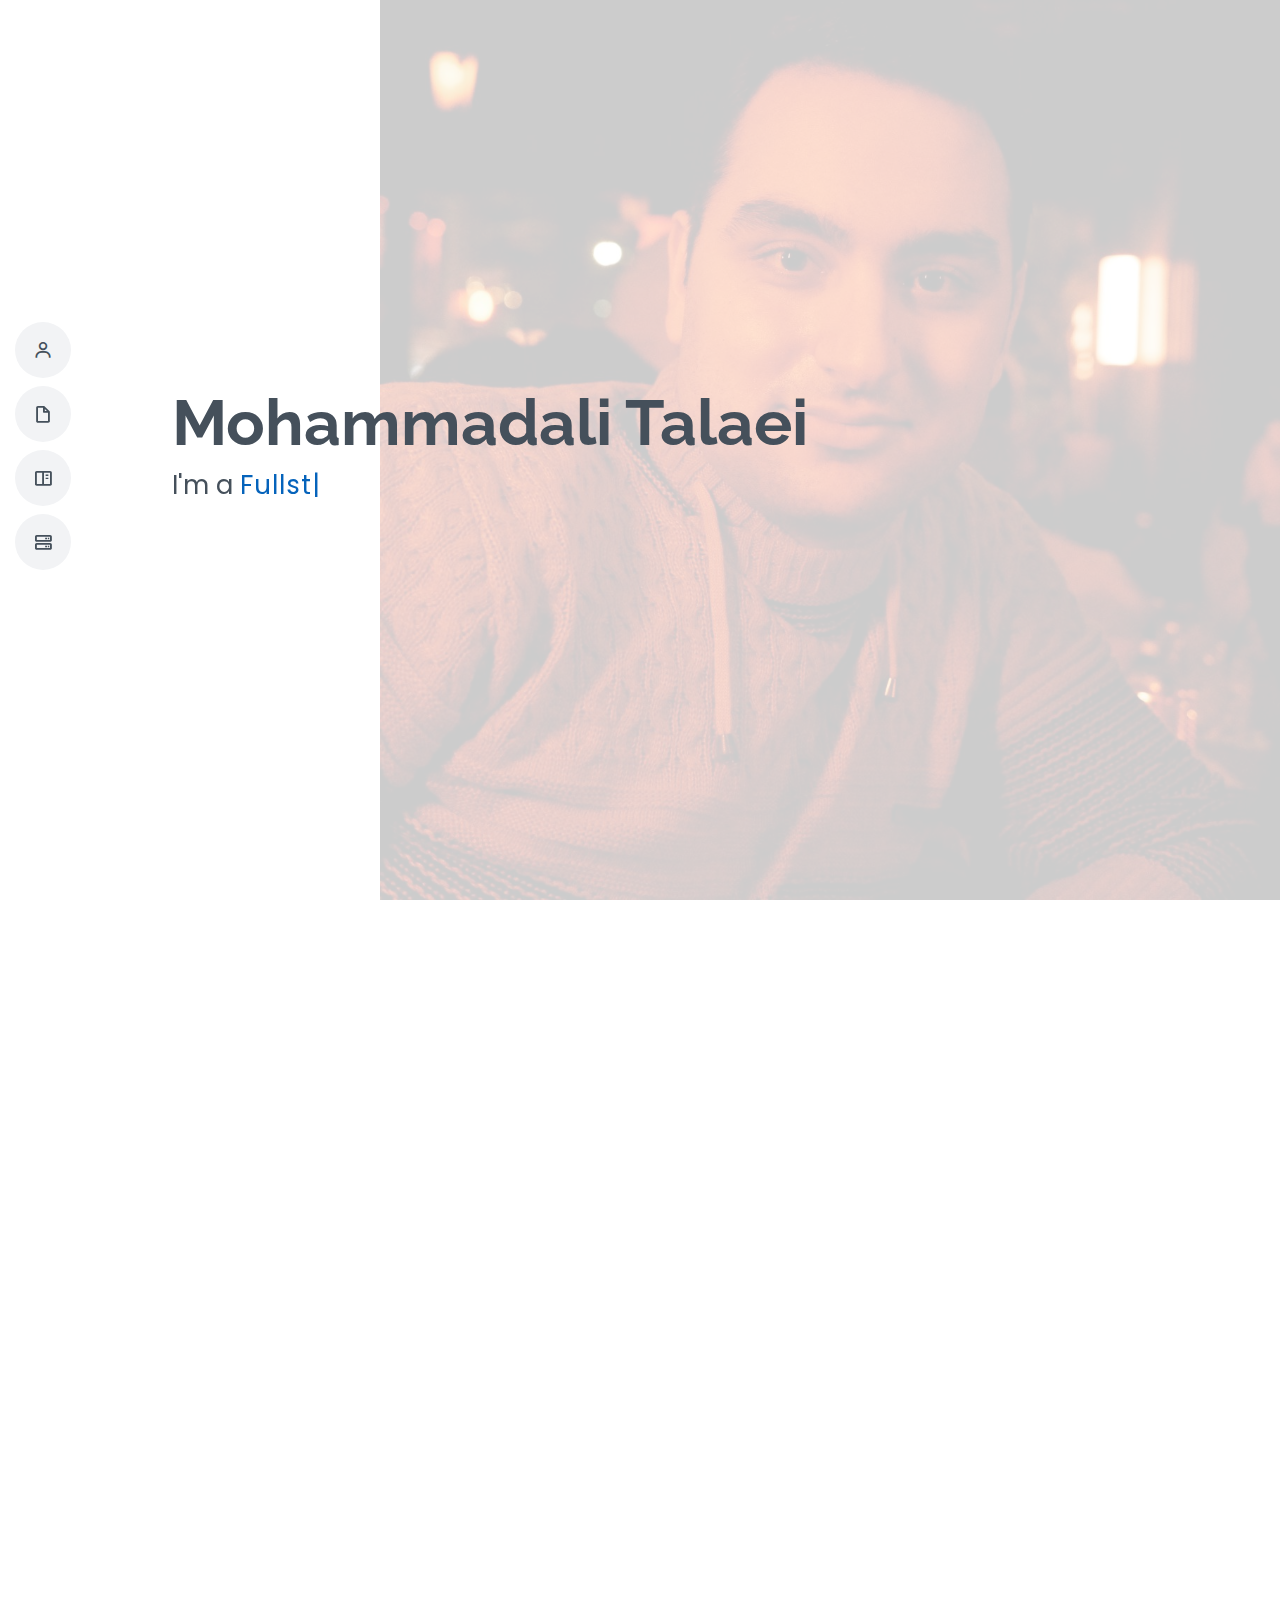
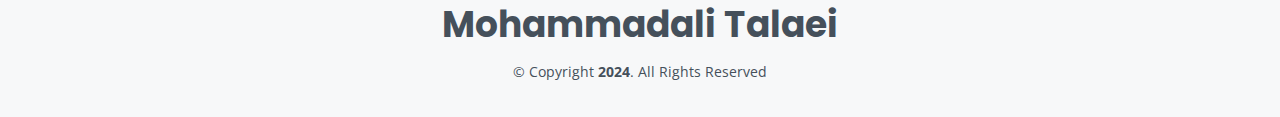
<file: index.html>
<!DOCTYPE html>
<html lang="en">

<head>
  <meta charset="utf-8">
  <meta content="width=device-width, initial-scale=1.0" name="viewport">

  <title>Mohammadali Talaei</title>
  <meta content="" name="description">
  <meta content="" name="keywords">

  <!-- Favicons -->
  <link href="assets/img/favicon.png" rel="icon">
  <link href="assets/img/apple-touch-icon.png" rel="apple-touch-icon">

  <!-- Google Fonts -->
  <link href="https://fonts.googleapis.com/css?family=Open+Sans:300,300i,400,400i,600,600i,700,700i|Raleway:300,300i,400,400i,500,500i,600,600i,700,700i|Poppins:300,300i,400,400i,500,500i,600,600i,700,700i" rel="stylesheet">

  <!-- Vendor CSS Files -->
  <link href="assets/vendor/aos/aos.css" rel="stylesheet">
  <link href="assets/vendor/bootstrap/css/bootstrap.min.css" rel="stylesheet">
  <link href="assets/vendor/bootstrap-icons/bootstrap-icons.css" rel="stylesheet">
  <link href="assets/vendor/boxicons/css/boxicons.min.css" rel="stylesheet">
  <link href="assets/vendor/glightbox/css/glightbox.min.css" rel="stylesheet">
  <link href="assets/vendor/swiper/swiper-bundle.min.css" rel="stylesheet">

  <link href="assets/css/style.css" rel="stylesheet">
</head>

<body>

  <!-- ======= Mobile nav toggle button ======= -->
  <!-- <button type="button" class="mobile-nav-toggle d-xl-none"><i class="bi bi-list mobile-nav-toggle"></i></button> -->
  <i class="bi bi-list mobile-nav-toggle d-lg-none"></i>
  <!-- ======= Header ======= -->
  <header id="header" class="d-flex flex-column justify-content-center">

    <nav id="navbar" class="navbar nav-menu">
      <ul>
        <li><a href="#about" class="nav-link scrollto"><i class="bx bx-user"></i> <span>About</span></a></li>
        <li><a href="#resume" class="nav-link scrollto"><i class="bx bx-file-blank"></i> <span>Resume & Cover Letter</span></a></li>
        <li><a href="#portfolio" class="nav-link scrollto"><i class="bx bx-book-content"></i> <span>Portfolio</span></a></li>
        <li><a href="#services" class="nav-link scrollto"><i class="bx bx-server"></i> <span>Services</span></a></li>

      </ul>
    </nav><!-- .nav-menu -->

  </header><!-- End Header -->

 <!-- ======= Hero Section ======= -->
 <section id="hero" class="d-flex flex-column justify-content-center">
  <div class="container" data-aos="zoom-in" data-aos-delay="100">
    <h1>Mohammadali Talaei</h1>
    <p>I'm a <span class="typed" data-typed-items="Fullstack Web Developer, Laravel Expert, React.js Developer"></span></p>
  </div>
</section><!-- End Hero -->

  <main id="main">

<!-- ======= About Section ======= -->
<section id="about" class="about">
  <div class="container" data-aos="fade-up">
    
    <div class="section-title">
      <h2>About</h2>
      <p>As an experienced full-stack developer and team lead with proficiency in Laravel, PHP, and React.js, I am seeking a challenging opportunity to work with a team of professionals in a startup environment. With a commitment to developing robust and scalable web applications, I aim to drive growth and competitive advantage, leveraging my extensive experience in software development, DevOps, and team management.</p>
    </div>

    <div class="row align-items-center">
      <div class="col-lg-4">
        <img src="assets/img/m2.jpg" class="img-thumbnail image-right" alt="" style="max-height: 300px;"> <!-- Adjust image height as needed -->
      </div>
      <div class="col-lg-8 pt-4 pt-lg-0 content">
        <h3>Fullstack Web Developer & Team Lead</h3>
        <p class="fst-italic">
          I bring a depth of expertise in a wide range of web technologies, along with a strategic mindset for solving complex problems through software. My dedication to excellence has been recognized in various projects and leadership roles. I thrive on the challenge of turning ideas into reality and am always exploring the latest technological advancements to keep pushing the boundaries of what is possible.
        </p>
        <div class="row">
          <div class="col-lg-6">
            <ul>
              <li><i class="bi bi-chevron-right"></i> <strong>Phone:</strong> <span>(647) 885 4820</span></li>
              <li><i class="bi bi-chevron-right"></i> <strong>City:</strong> <span>York, Ontario, Canada</span></li>
            </ul>
          </div>
          <div class="col-lg-6">
            <ul>
              <li><i class="bi bi-chevron-right"></i> <strong>Email:</strong> <span>altalaie@gmail.com</span></li>
            </ul>
          </div>
        </div>
      </div>
    </div>

  </div>
</section>



  <!-- ======= Facts Section ======= -->
<section id="facts" class="facts">
  <div class="container" data-aos="fade-up">
    <div class="section-title">
      <h2>Facts</h2>
      <p>Throughout my career as a full-stack web developer, I have achieved several milestones that highlight my skills, dedication, and contribution to the field of web development. Here are some key facts and figures that exemplify my journey so far.</p>
    </div>
    <div class="row no-gutters justify-content-center">
      <div class="col-lg-3 col-md-6 d-md-flex align-items-md-stretch">
        <div class="count-box">
          <i class="bi bi-journal-richtext"></i>
          <span data-purecounter-start="0" data-purecounter-end="50" data-purecounter-duration="1" class="purecounter"></span>
          <p>Projects Completed</p>
        </div>
      </div>
      <div class="col-lg-3 col-md-6 d-md-flex align-items-md-stretch">
        <div class="count-box">
          <i class="bi bi-clock"></i>
          <span data-purecounter-start="0" data-purecounter-end="10000" data-purecounter-duration="1" class="purecounter"></span>
          <p>Hours of Coding</p>
        </div>
      </div>
      <div class="col-lg-3 col-md-6 d-md-flex align-items-md-stretch">
        <div class="count-box">
          <i class="bi bi-people"></i>
          <span data-purecounter-start="0" data-purecounter-end="4" data-purecounter-duration="1" class="purecounter"></span>
          <p>Team Members Led</p>
        </div>
      </div>
    </div>
  </div>
</section><!-- End Facts Section -->


    <!-- ======= Skills Section ======= -->
<section id="skills" class="skills section-bg">
  <div class="container" data-aos="fade-up">

    <div class="section-title">
      <h2>Skills</h2>
      <p>My technical skill set encompasses a broad spectrum of web development and software engineering disciplines. From sophisticated backend systems with Laravel and PHP to interactive front-end designs using React.js and modern JavaScript frameworks, my capabilities enable the creation of high-performance, scalable web applications. My proficiency in DevOps practices, including Kubernetes and Gcloud, ensures efficient deployment and operation of complex systems. Below is a detailed look at the technical skills I bring to my projects.</p>
    </div>

    <div class="row skills-content">

      <div class="col-lg-6">

        <div class="progress">
          <span class="skill">PHP & Laravel <i class="val">95%</i></span>
          <div class="progress-bar-wrap">
            <div class="progress-bar" role="progressbar" aria-valuenow="95" aria-valuemin="0" aria-valuemax="100"></div>
          </div>
        </div>

        <div class="progress">
          <span class="skill">HTML5 & CSS3 <i class="val">100%</i></span>
          <div class="progress-bar-wrap">
            <div class="progress-bar" role="progressbar" aria-valuenow="100" aria-valuemin="0" aria-valuemax="100"></div>
          </div>
        </div>

        <div class="progress">
          <span class="skill">JavaScript & React.js <i class="val">95%</i></span>
          <div class="progress-bar-wrap">
            <div class="progress-bar" role="progressbar" aria-valuenow="95" aria-valuemin="0" aria-valuemax="100"></div>
          </div>
        </div>

        <div class="progress">
          <span class="skill">Node.js & Express.js <i class="val">90%</i></span>
          <div class="progress-bar-wrap">
            <div class="progress-bar" role="progressbar" aria-valuenow="90" aria-valuemin="0" aria-valuemax="100"></div>
          </div>
        </div>

        <div class="progress">
          <span class="skill">Kubernetes & Gcloud <i class="val">90%</i></span>
          <div class="progress-bar-wrap">
            <div class="progress-bar" role="progressbar" aria-valuenow="90" aria-valuemin="0" aria-valuemax="100"></div>
          </div>
        </div>

      </div>

      <div class="col-lg-6">

        <div class="progress">
          <span class="skill">MySQL & MongoDB <i class="val">90%</i></span>
          <div class="progress-bar-wrap">
            <div class="progress-bar" role="progressbar" aria-valuenow="90" aria-valuemin="0" aria-valuemax="100"></div>
          </div>
        </div>

        <div class="progress">
          <span class="skill">AWS & Azure <i class="val">85%</i></span>
          <div class="progress-bar-wrap">
            <div class="progress-bar" role="progressbar" aria-valuenow="85" aria-valuemin="0" aria-valuemax="100"></div>
          </div>
        </div>

        <div class="progress">
          <span class="skill">Continuous Integration/Deployment <i class="val">90%</i></span>
          <div class="progress-bar-wrap">
            <div class="progress-bar" role="progressbar" aria-valuenow="90" aria-valuemin="0" aria-valuemax="100"></div>
          </div>
        </div>

        <div class="progress">
          <span class="skill">Agile & Scrum Methodologies <i class="val">95%</i></span>
          <div class="progress-bar-wrap">
            <div class="progress-bar" role="progressbar" aria-valuenow="95" aria-valuemin="0" aria-valuemax="100"></div>
          </div>
        </div>

        <div class="progress">
          <span class="skill">Git & Version Control <i class="val">100%</i></span>
          <div class="progress-bar-wrap">
            <div class="progress-bar" role="progressbar" aria-valuenow="100" aria-valuemin="0" aria-valuemax="100"></div>
          </div>
        </div>

      </div>

    </div>

  </div>
</section><!-- End Skills Section -->


    <!-- ======= Resume Section ======= -->
<section id="resume" class="resume">
  <div class="container" data-aos="fade-up">

    <div class="section-title">
      <h2>Resume</h2>
      <p>With over four years of experience in web development, my career has been marked by a commitment to crafting efficient, scalable web applications. My expertise spans the full stack of web technologies, with a strong focus on Laravel, PHP, React.js, and a solid foundation in DevOps and team leadership.</p>
    </div>

    <div class="row">
      <div class="col-lg-6">
        <h3 class="resume-title">Summary</h3>
        <div class="resume-item pb-0">
          <h4>Mohammadali Talaei</h4>
          <p><em>Innovative and deadline-driven full-stack developer with a strong technical background in a wide array of programming languages and frameworks. Proven expertise in driving projects to successful completion and a solid history of contributing to team success through hard work, attention to detail, and excellent organizational skills. A clear communicator with a passion for developing forward-thinking and user-centered web solutions.</em></p>
          <ul>
            <li>1603 Eglinton Ave W, York, Ontario, M6E 0A1</li>
            <li>(647) 885 4820</li>
            <li>altalaie@gmail.com</li>
          </ul>
        </div>

        <h3 class="resume-title">Education</h3>
        <div class="resume-item">
          <h4>Advanced Diploma in Computer Programming And Analysis</h4>
          <h5>2021 - 2024</h5>
          <p><em>George Brown College, Toronto, Canada</em></p>
          <p>A comprehensive program that equipped me with both theoretical and practical knowledge in modern programming languages, development frameworks, and industry-standard software engineering practices.</p>
        </div>

      </div>
      <div class="col-lg-6">
        <h3 class="resume-title">Professional Experience</h3>
        <div class="resume-item">
          <h4>Full-Stack Software Developer</h4>
          <h5>Mar 2023 - Present</h5>
          <p><em>Rapidcents, Toronto, Canada (On-site)</em></p>
          <ul>
            <li>Led the development of a comprehensive web infrastructure using Laravel and React, enhancing business operations and customer experience.</li>
            <li>Implemented robust deployment pipelines with Kubernetes and Gcloud, ensuring high availability and scalability of web applications.</li>
            <li>Developed and maintained microservices for modular, scalable application development.</li>
            <li>Created extensive documentation and knowledge base for the development team, fostering a culture of learning and growth.</li>
          </ul>
        </div>
        <div class="resume-item">
          <h4>Software Developer (Remote)</h4>
          <h5>June 2022 - Dec 2022</h5>
          <p><em>Bynaric, Dublin, Ireland</em></p>
          <ul>
            <li>Contributed to the development and maintenance of web applications with a focus on Laravel and PHP, enhancing functionality and user engagement.</li>
            <li>Participated in agile development processes, collaborating closely with cross-functional teams to meet project deadlines and deliverables.</li>
            <li>Engaged in continuous learning to adopt new technologies and improve the development workflow, significantly boosting team productivity.</li>
          </ul>
        </div>
      </div>
    </div>

    <!-- Optionally, include a link to a more detailed resume or CV -->
    <section class="section-title">
      <h2>Detailed CV</h2>
      <p>For a more comprehensive overview of my professional background and achievements, please download my full CV.</p>
      <a href="cover_letter.docx" target="_blank" class="btn btn-primary mt-4">Download CV</a>
    </section>
  </div>
</section><!-- End Resume Section -->


    <!-- ======= Portfolio Section ======= -->
    <section id="portfolio" class="portfolio section-bg">
      <div class="container" data-aos="fade-up">

        <div class="section-title">
          <h2>Portfolio</h2>
          <p>Whether you're interested in web developer or simply looking for a well-rounded professional, my portfolio provides a comprehensive overview of my skills, experience, and passion for web developer.</p>
        </div>

        <div class="row portfolio-container justify-content-center place-items-center" data-aos="fade-up" data-aos-delay="200">
          <div class="offset-4 col-lg-4 col-md-6 portfolio-item filter-web ">
            <div class="portfolio-wrap">
              <img src="assets/completedWebsite/assets/img/rapidcents.jpeg" class="img-fluid" alt="">
              <div class="portfolio-info">
                <h4>Rapidcents</h4>
                <p>Online payment facilitator</p>
                <div class="portfolio-links">
                  <a href="assets/completedWebsite/assets/img/rapidcents.jpeg" data-gallery="portfolioGallery" class="portfolio-lightbox" ><i class="bx bx-plus"></i></a>
                  <a href="https://rapidcents.com" class="portfolio-details-lightbox" data-glightbox="type: external" title="Portfolio Details"><i class="bx bx-link"></i></a>
                </div>
              </div>
            </div>
          </div>
        </div>

        <div class="section-title">
          <h2>Capstone Project </h2>
          <p>
            Whether you're exploring cutting-edge technology solutions or seeking a showcase of innovative problem-solving skills, my capstone project offers a detailed insight into my abilities, dedication, and enthusiasm for advancing technology.
          </p>
          
        </div>
        <ul style="font-family: Arial, sans-serif; color: #333;">
          <li style="padding-bottom: 10px;">
              <strong>Project Summary:</strong> A concise overview highlighting the project's purpose, scope, and expected outcomes.
              <a href="Project_Summary_Template.pdf" target="_blank" style="color: #007bff;">(Read Summary)</a>
          </li>
          <li style="padding-bottom: 10px;">
              <strong>Project Vision:</strong> The aspirational goal of the project, outlining the desired future state or impact it seeks to achieve.
              <a href="ProjectVision.pdf" target="_blank" style="color: #007bff;">(Explore Vision)</a>
          </li>
          <li style="padding-bottom: 10px;">
              <strong>Project/Business Requirements:</strong> The specific, actionable requirements that the project must fulfill to be considered successful, including technical specifications and business objectives.
              <a href="BusinessRequirements.pdf" target="_blank" style="color: #007bff;">(See Requirements)</a>
          </li>
          <li style="padding-bottom: 10px;">
              <strong>Project Plan:</strong> An outline of the project's timeline, key milestones, resource allocation, and budgeting details.
              <a href="ProjectPlan.pdf" target="_blank" style="color: #007bff;">(Review Plan)</a>
          </li>
          <li style="padding-bottom: 10px;">
              <strong>Requirements Analysis and Design:</strong> A detailed examination of the project requirements leading to a robust design framework that guides subsequent development efforts.
              <a href="Requirements Analysis_Design.pdf" target="_blank" style="color: #007bff;">(Analyze Design)</a>
          </li>
          <li style="padding-bottom: 10px;">
              <strong>Wireframes/Mock-ups:</strong> Preliminary sketches or models demonstrating the project's proposed design and user interface, facilitating early feedback and iteration.
              <a href="Mockup_MobileApp.pdf" target="_blank" style="color: #007bff;">(View Mock-ups)</a>
          </li>
          <li style="padding-bottom: 10px;">
              <strong>Status Reports:</strong> Periodic updates providing stakeholders with information on progress, challenges, and adjustments to the project plan.
              <a href="Project_Status_Report.pdf" target="_blank" style="color: #007bff;">(Check Status)</a>
          </li>
      </ul>
      
      </div>
    </section><!-- End Portfolio Section -->

    <!-- ======= Services Section ======= -->
<section id="services" class="services">
  <div class="container" data-aos="fade-up">

    <div class="section-title">
      <h2>Services</h2>
      <p>As a passionate web developer with over four years of experience, I specialize in bringing innovative digital solutions to life. My comprehensive range of services is designed to meet the diverse needs of businesses and individuals looking to establish or enhance their online presence. From initial concept to final implementation, I'm dedicated to delivering high-quality, user-centric web solutions tailored to your unique goals.</p>
    </div>

    <div class="row">

      <div class="col-lg-4 col-md-6 d-flex align-items-stretch" data-aos="zoom-in" data-aos-delay="100">
        <div class="icon-box iconbox-blue">
          <div class="icon">
            <!-- Icon SVG and class can remain unchanged -->
          </div>
          <h4><a href="">Web Development</a></h4>
          <p>Offering full-stack web development services, I craft scalable and robust websites and applications. Whether you're looking to build from scratch or enhance existing platforms, I provide solutions that combine functionality with aesthetics.</p>
        </div>
      </div>

      <div class="col-lg-4 col-md-6 d-flex align-items-stretch mt-4 mt-md-0" data-aos="zoom-in" data-aos-delay="200">
        <div class="icon-box iconbox-orange">
          <div class="icon">
            <!-- Icon SVG and class can remain unchanged -->
          </div>
          <h4><a href="">E-commerce Development</a></h4>
          <p>Transform your retail business with custom e-commerce solutions. From user-friendly shopping carts to secure payment processing, I design online stores that enhance the shopping experience and drive sales.</p>
        </div>
      </div>

      <div class="col-lg-4 col-md-6 d-flex align-items-stretch mt-4 mt-lg-0" data-aos="zoom-in" data-aos-delay="300">
        <div class="icon-box iconbox-pink">
          <div class="icon">
            <!-- Icon SVG and class can remain unchanged -->
          </div>
          <h4><a href="">Website Maintenance</a></h4>
          <p>Keep your website running smoothly with comprehensive maintenance services. From regular updates to performance optimization, I ensure your site remains secure, fast, and aligned with the latest web standards.</p>
        </div>
      </div>

      <div class="col-lg-4 col-md-6 d-flex align-items-stretch mt-4" data-aos="zoom-in" data-aos-delay="100">
        <div class="icon-box iconbox-yellow">
          <div class="icon">
            <!-- Icon SVG and class can remain unchanged -->
          </div>
          <h4><a href="">API Development and Integration</a></h4>
          <p>Enhance the capabilities of your applications with custom API solutions. I specialize in developing and integrating APIs that enable seamless interaction between different software platforms, improving efficiency and expanding functionality.</p>
        </div>
      </div>

      <div class="col-lg-4 col-md-6 d-flex align-items-stretch mt-4" data-aos="zoom-in" data-aos-delay="200">
        <div class="icon-box iconbox-red">
          <div class="icon">
            <!-- Icon SVG and class can remain unchanged -->
          </div>
          <h4><a href="">Web Design</a></h4>
          <p>Create a lasting first impression with bespoke web design services. I focus on crafting visually stunning and intuitive designs that reflect your brand identity and engage your target audience.</p>
        </div>
      </div>

      <div class="col-lg-4 col-md-6 d-flex align-items-stretch mt-4" data-aos="zoom-in" data-aos-delay="300">
        <div class="icon-box iconbox-teal">
          <div class="icon">
            <!-- Icon SVG and class can remain unchanged -->
          </div>
          <h4><a href="">SEO Optimization</a></h4>
          <p>Maximize your website's visibility with strategic SEO services. From keyword analysis to content optimization, I implement proven SEO techniques that boost your search rankings and attract more organic traffic.</p>
        </div>
      </div>

    </div>

  </div>
</section><!-- End Services Section -->
    </section><!-- End Contact Section -->

  </main><!-- End #main -->

  <!-- ======= Footer ======= -->
  <footer id="footer">
    <div class="container">
      <h3>Mohammadali Talaei</h3>

      <div class="copyright">
        &copy; Copyright <strong><span>2024</span></strong>. All Rights Reserved
      </div>

    </div>
  </footer><!-- End Footer -->

  <div id="preloader"></div>
  <a href="#" class="back-to-top d-flex align-items-center justify-content-center"><i class="bi bi-arrow-up-short"></i></a>

  <!-- Vendor JS Files -->
  <script src="assets/vendor/purecounter/purecounter_vanilla.js"></script>
  <script src="assets/vendor/aos/aos.js"></script>
  <script src="assets/vendor/bootstrap/js/bootstrap.bundle.min.js"></script>
  <script src="assets/vendor/glightbox/js/glightbox.min.js"></script>
  <script src="assets/vendor/isotope-layout/isotope.pkgd.min.js"></script>
  <script src="assets/vendor/swiper/swiper-bundle.min.js"></script>
  <script src="assets/vendor/typed.js/typed.min.js"></script>
  <script src="assets/vendor/waypoints/noframework.waypoints.js"></script>
  <script src="assets/vendor/php-email-form/validate.js"></script>

  <!-- Template Main JS File -->
  <script src="assets/js/main.js"></script>

</body>

</html>
</file>
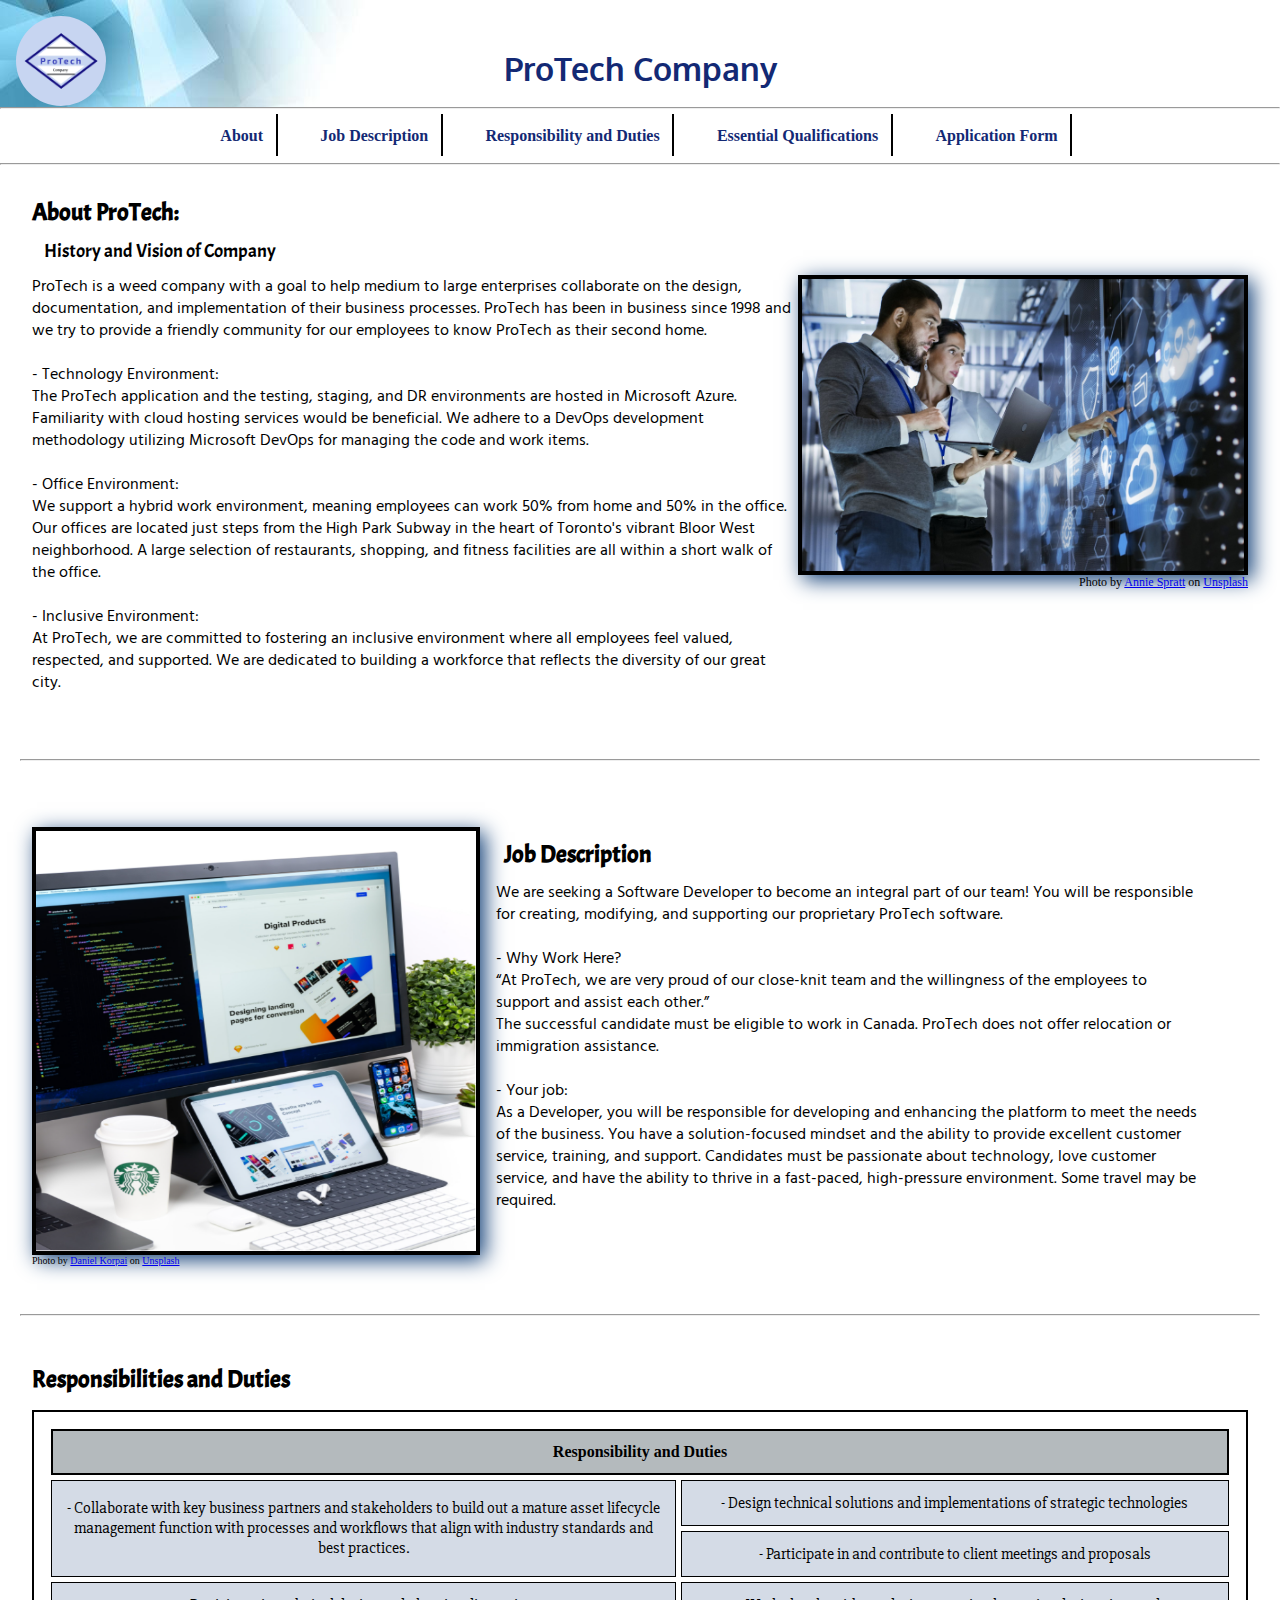
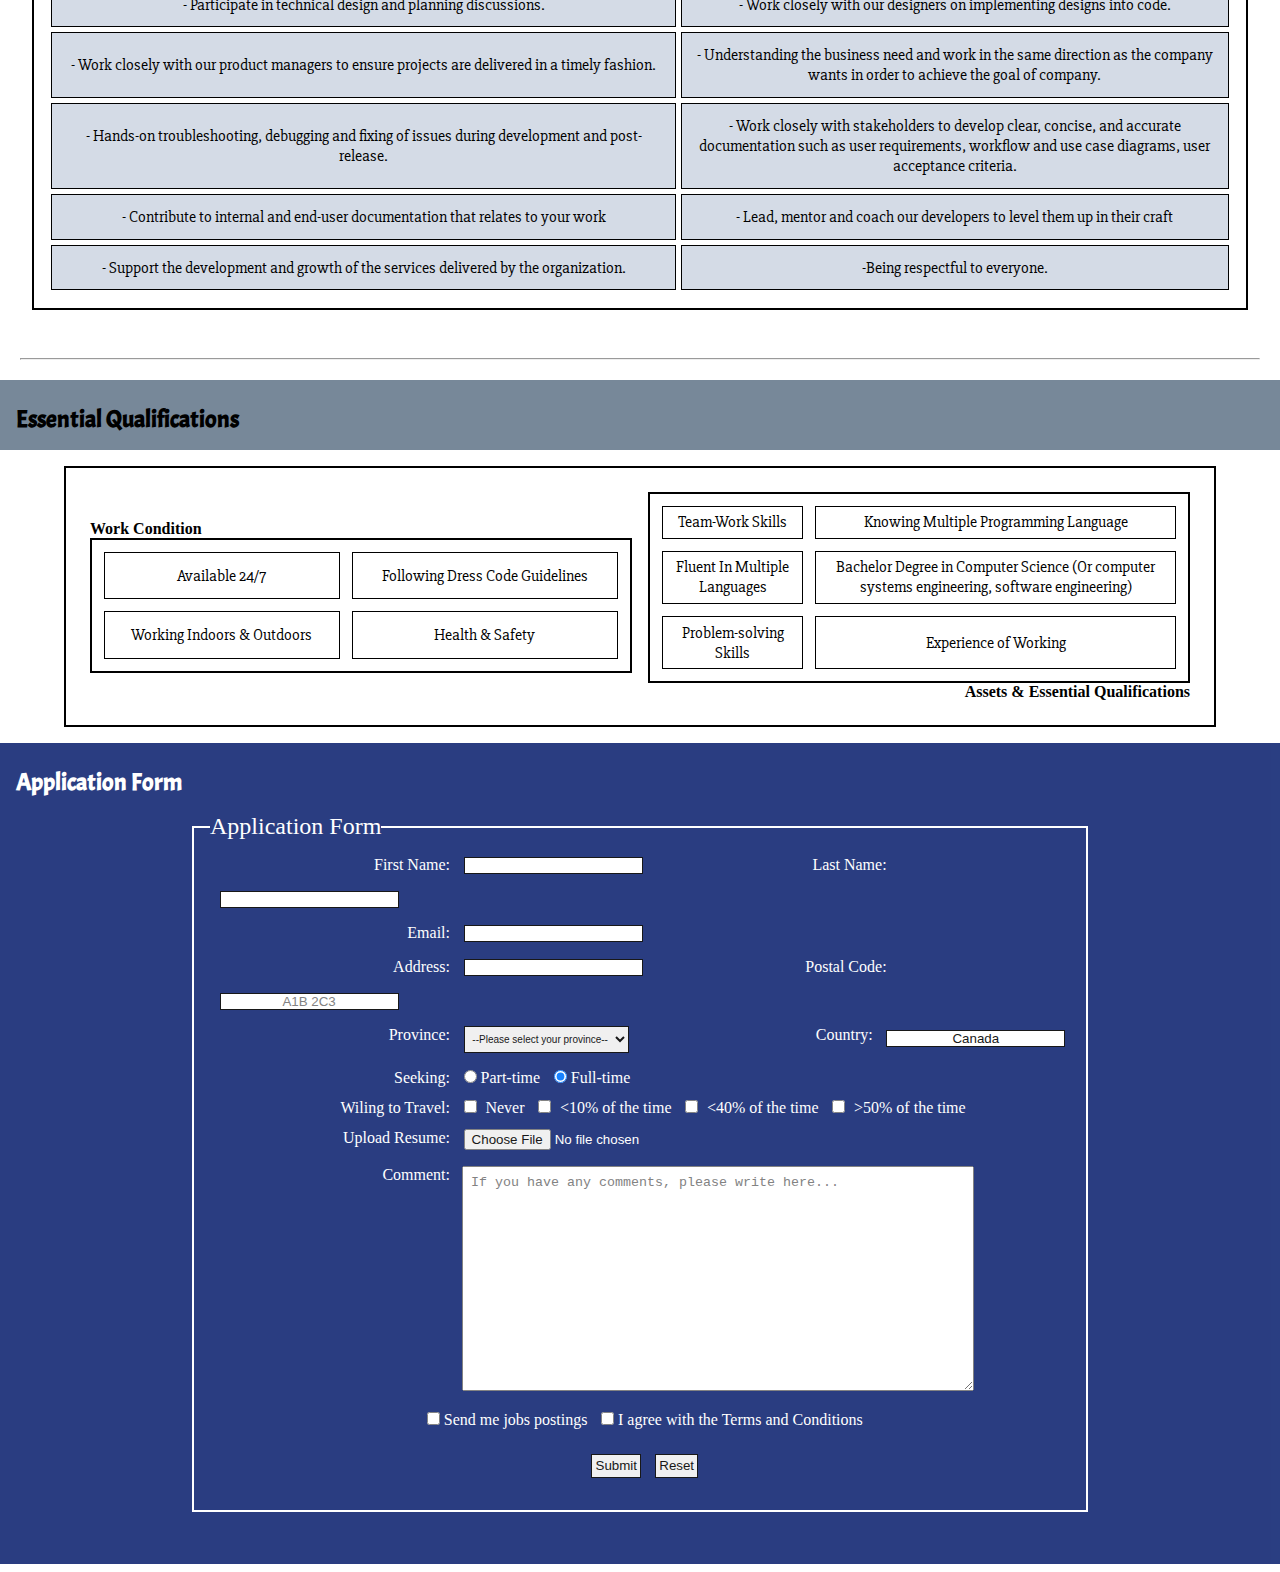
<file: assets/completedWebsite/index.html>
<!DOCTYPE html>
<html lang="en">

<head>
    <meta charset="UTF-8">
    <meta name="viewport" content="width=device-width, initial-scale=1.0">
    <meta name="description"
          content="In this webpage, the information is regarding hiring software developers for the company ProTech.
          There are information regarding the Essential Qualifications, Job Description, Responsibilities and Duties,
           and company's background">
    <meta name="keywords"
          content="Essential Qualifications, Job Description, Responsibilities and Duties, company's background">
    <meta name="author" content="Mahyar Ghasemi Khah, Negin Heidari, Mahshad Eilanlou">
    <title>ProTech</title>
    <link rel="icon" href="./assets/img/favicon.png">
    <link rel="stylesheet" href="./assets/css/project.css">
    <link rel="preconnect" href="https://fonts.googleapis.com">
    <link rel="preconnect" href="https://fonts.gstatic.com" crossorigin>
    <link
            href="https://fonts.googleapis.com/css2?family=Acme&family=Hind+Madurai:wght@300&family=Oxygen:wght@700&family=Slabo+27px&display=swap"
            rel="stylesheet">
</head>

<body>
<header>
    <div class="background">
        <img class="logo" src="./assets/img/logo.png" alt="Logo">
        <br><br>
        <h1 id="protech">ProTech Company</h1>
        <br>
    </div>

    <hr>
    <br>

    <nav class="navbar">
        <ul>

            <li><a href="#about"> About</a></li>
            <li><a href="#job"> Job Description</a></li>
            <li><a href="#duty"> Responsibility and Duties</a></li>
            <li><a href="#essentials"> Essential Qualifications</a></li>
            <li><a href="#application"> Application Form</a></li>
        </ul>
    </nav>

    <br>
    <hr>
</header>

<main>
    <div>
        <section id="about">
            <h2 class="h2">About ProTech:</h2>
            <h3 class="h3">History and Vision of Company</h3>
            <p class="p">
                ProTech is a weed company with a goal to help medium to large enterprises collaborate on the design,
                documentation, and implementation of their business processes. ProTech has been in business since
                1998 and we try to provide a friendly community for our employees to know ProTech as their second
                home.
                <br>
                <br>
                - Technology Environment:
                <br>
                The ProTech application and the testing, staging, and DR environments are hosted in Microsoft Azure.
                Familiarity with cloud hosting services would be beneficial. We adhere to a DevOps development
                methodology utilizing Microsoft DevOps for managing the code and work items.
                <br>
                <br>
                - Office Environment:
                <br>
                We support a hybrid work environment, meaning employees can work 50% from home and 50% in the
                office. Our offices are located just steps from the High Park Subway in the heart of Toronto's
                vibrant Bloor West neighborhood. A large selection of restaurants, shopping, and fitness facilities
                are all within a short walk of the office.
                <br>
                <br>
                - Inclusive Environment:
                <br>
                At ProTech, we are committed to fostering an inclusive environment where all employees feel valued,
                respected, and supported. We are dedicated to building a workforce that reflects the diversity of
                our great city.
            </p>
            <figure class="figure">
                <p id="image1"></p>
                <figcaption class="img1caption">Photo by <a
                        href="https://unsplash.com/@anniespratt?utm_source=unsplash&utm_medium=referral&utm_content=creditCopyText">Annie
                    Spratt</a> on <a
                        href="https://unsplash.com/s/photos/software-development?utm_source=unsplash&utm_medium=referral&utm_content=creditCopyText">Unsplash</a>
                </figcaption>
            </figure>
        </section>
    </div>

    <div>
        <div class="line"><br>
            <hr>
            <br></div>

        <section id="job">
            <figure>
                <img class="jobpic" src="./assets/img/daniel-korpai-pKRNxEguRgM-unsplash.png"
                     alt="Software developer desktop" usemap="#device_map">
                <map name="device_map">
                    <area target="_blank" alt="starbucks icon" title="Starbucks icon"
                          href="https://www.starbucks.com/careers/technology/" coords="126,440,27" shape="circle">
                    <area target="_blank" alt="ipad screen" title="ipad screen"
                          href="https://www.coursera.org/articles/software-developer"
                          coords="172,335,349,308,393,433,238,467,212,416,185,369" shape="poly">
                    <area target="_blank" alt="iphone screen" title="iphone screen"
                          href="https://ca.indeed.com/Software-Developer-jobs-in-Toronto,-ON?vjk=4c4ef8538f69816d"
                          coords="422,281,467,275,486,376,442,383" shape="poly">
                    <area target="_blank" alt="pc screen" title="pc screen"
                          href="https://www.thebalancecareers.com/software-developer-job-description-salary-and-skills-2061833#:~:text=Software%20developers%20are%20the%20creative,specific%20tasks%20on%20computer%20devices."
                          coords="63,111,390,87,500,262,80,330" shape="poly">
                </map>
                <figcaption class="figcap2">Photo by <a
                        href="https://unsplash.com/@danielkorpai?utm_source=unsplash&utm_medium=referral&utm_content=creditCopyText">Daniel
                    Korpai</a> on <a
                        href="https://unsplash.com/s/photos/software-development?utm_source=unsplash&utm_medium=referral&utm_content=creditCopyText">Unsplash</a>
                </figcaption>
            </figure>
            <div id="jobd">
                <h2 class="h2 jobtext">Job Description</h2>
                <p class="p jobtext">We are seeking a Software Developer to become an integral part of our team! You
                    will be responsible for creating, modifying, and supporting our proprietary ProTech software.
                    <br>
                    <br>
                    - Why Work Here?
                    <br>
                    “At ProTech, we are very proud of our close-knit team and the willingness of the employees to
                    support and assist each other.”
                    <br>

                    The successful candidate must be eligible to work in Canada. ProTech does not offer relocation
                    or immigration assistance.
                    <br>
                    <br>
                    - Your job:
                    <br>
                    As a Developer, you will be responsible for developing and enhancing the platform to
                    meet the needs of the business. You have a solution-focused mindset and the ability to provide
                    excellent customer service, training, and support. Candidates must be passionate about
                    technology, love
                    customer service, and have the ability to thrive in a fast-paced, high-pressure environment.
                    Some travel may be required.</p>
            </div>
        </section>
    </div>

    <div>
        <div class="line">
            <hr>
        </div>

        <section id="duty">
            <h2 class="h2">Responsibilities and Duties</h2>
            <div>
                <table class="table1" style="width:100%">
                    <thead>
                    <tr>
                        <th colspan="2">Responsibility and Duties</th>

                    </tr>
                    </thead>
                    <tr>
                        <td rowspan="2"> - Collaborate with key business partners and stakeholders to build out a
                            mature asset
                            lifecycle management function with processes and workflows that align with industry
                            standards and best practices.
                        </td>
                        <td>- Design technical solutions and implementations of strategic technologies</td>
                    </tr>
                    <tr>

                        <td>- Participate in and contribute to client meetings and proposals
                        </td>
                    </tr>
                    <tr>
                        <td>- Participate in technical design and planning discussions.
                        </td>
                        <td> - Work closely with our designers on implementing designs into code.
                        </td>
                    </tr>
                    <tr>
                        <td>- Work closely with our product managers to ensure projects are delivered in a timely
                            fashion.
                        </td>
                        <td> - Understanding the business need and work in the same direction as the
                            company wants in order to achieve the goal of company.
                        </td>
                    </tr>
                    <tr>
                        <td>- Hands-on troubleshooting, debugging and fixing of issues during development and
                            post-release.
                        </td>
                        <td> - Work closely with stakeholders to develop clear, concise, and accurate documentation
                            such as user requirements, workflow and use case diagrams, user acceptance criteria.
                        </td>
                    </tr>
                    <tr>
                        <td>- Contribute to internal and end-user documentation that relates to your work</td>
                        <td>- Lead, mentor and coach our developers to level them up in their craft</td>
                    </tr>
                    <tr>
                        <td>- Support the development and growth of the services delivered by the organization.</td>
                        <td>-Being respectful to everyone.</td>
                    </tr>

                </table>
            </div>
        </section>
    </div>
    <div class="line">
        <hr>
    </div>
    <div>
        <section id="essentials">
            <h2 class="h2">Essential Qualifications</h2>
            <table class="table2">
                <tr>
                    <td class="td2">
                        <figure>
                            <figcaption id="caption1">Work Condition</figcaption>
                            <table class="left-in">
                                <tr>
                                    <td>Available 24/7</td>
                                    <td>Following Dress Code Guidelines</td>
                                </tr>
                                <tr>
                                    <td>Working Indoors & Outdoors</td>
                                    <td>Health & Safety</td>
                                </tr>
                            </table>
                        </figure>
                    </td>

                    <td class="td2">
                        <figure>
                            <table class="right-in">
                                <tr>
                                    <td>Team-Work Skills</td>
                                    <td>Knowing Multiple Programming Language</td>
                                </tr>
                                <tr>
                                    <td>Fluent In Multiple Languages</td>
                                    <td>Bachelor Degree in Computer Science (Or computer systems engineering,
                                        software
                                        engineering)
                                    </td>
                                </tr>
                                <tr>
                                    <td>Problem-solving Skills</td>
                                    <td>Experience of Working</td>
                                </tr>
                            </table>
                            <figcaption id="caption2"> Assets & Essential Qualifications</figcaption>
                        </figure>
                    </td>
                </tr>
            </table>
        </section>
    </div>
    <div>
        <section id="application">
            <h2 class="h2">Application Form</h2>
            <form method="get" id="application_form">
                <fieldset>
                    <legend>Application Form</legend>
                    <label for="fname">First Name:</label>
                    <input type="text" name="firstname" id="fname" required>
                    <label for="lname">Last Name:</label>
                    <input type="text" name="lastname" id="lname" required> <br>
                    <label for="email">Email:</label>
                    <input type="email" name="email" id="email" required><br>
                    <label for="address">Address:</label>
                    <input type="text" name="address" id="address" required>
                    <label for="postcode">Postal Code:</label>
                    <input type="text" name="postcode" id="postcode" placeholder="A1B 2C3" required><br>

                    <label for="province">Province:</label>
                    <select name="province" id="province">
                        <option selected>--Please select your province--</option>
                        <option value="ON">Ontario</option>
                        <option value="BC">British Columbia</option>
                        <option value="QC">Quebec</option>
                        <option value="AB">Alberta</option>
                        <option value="NS">Nova Scotia</option>
                        <option value="PE">Prince Edward Island</option>
                        <option value="NL">Newfoundland and Labrador</option>
                        <option value="NB">New Brunswick</option>
                        <option value="MB">Manitoba</option>
                        <option value="SK">Saskatchewan</option>
                        <option value="YT">Yukon</option>
                        <option value="NT">Northwest Territories</option>
                        <option value="NU">Nunavut</option>
                    </select>

                    <label for="country">Country:</label>
                    <input type="text" name="country" id="country" value="Canada" readonly><br>

                    <label>Seeking:</label>
                    <input type="radio" name="checkmark" id="tick" class="button" value="Part-time">
                    <label class="lab" for="tick">Part-time</label>
                    <input type="radio" name="checkmark" id="tik1" class="button" value="Full-time" checked>
                    <label class="lab" for="tik1">Full-time</label><br>
                    <label>Wiling to Travel:</label>
                    <input type="checkbox" name="no" id="tik2" class="check button" value="never">
                    <label class="lab" for="tik2">Never</label>
                    <input type="checkbox" name="10%" id="tik3" class="check button" value="<10">
                    <label class="lab" for="tik3">
                        <10% of the time</label>
                    <input type="checkbox" name="40%" id="tik4" class="check button" value="<40">
                    <label class="lab" for="tik4">
                        <40% of the time</label>
                    <input type="checkbox" name="50%" id="tik5" class="check button" value="<50">
                    <label class="lab" for="tik5">>50% of the time</label>
                    <br>
                    <label>Upload Resume:</label>
                    <input type="file" name="fileupload" id="up"
                           accept=".doc, .docx, .pdf"><br>
                    <label for="comment">Comment:</label>
                    <textarea name="comment" id="comment" cols="50" rows="10"
                              placeholder="If you have any comments, please write here..."></textarea><br>

                    <div id="checking"><input type="checkbox" name="adds" id="tik6"
                                              class=" posting button" value="add_post">
                        <label class="lab" for="tik6">Send me jobs postings</label>
                        <input type="checkbox" name="terms" id="tik7" class=" iagree button"
                               value="agree" required>
                        <label class="lab" for="tik7">I agree with the Terms and Conditions</label>
                        <br></div>

                    <div id="mybutton">
                        <input type="submit" class="button " value="Submit">
                        <input type="reset" class="button" value="Reset">
                    </div>
                </fieldset>
            </form>
            <br>
            <br>
        </section>
    </div>
</main>

<script src="https://my.gblearn.com/js/loadscript.js"></script>
</body>

</html>
</file>
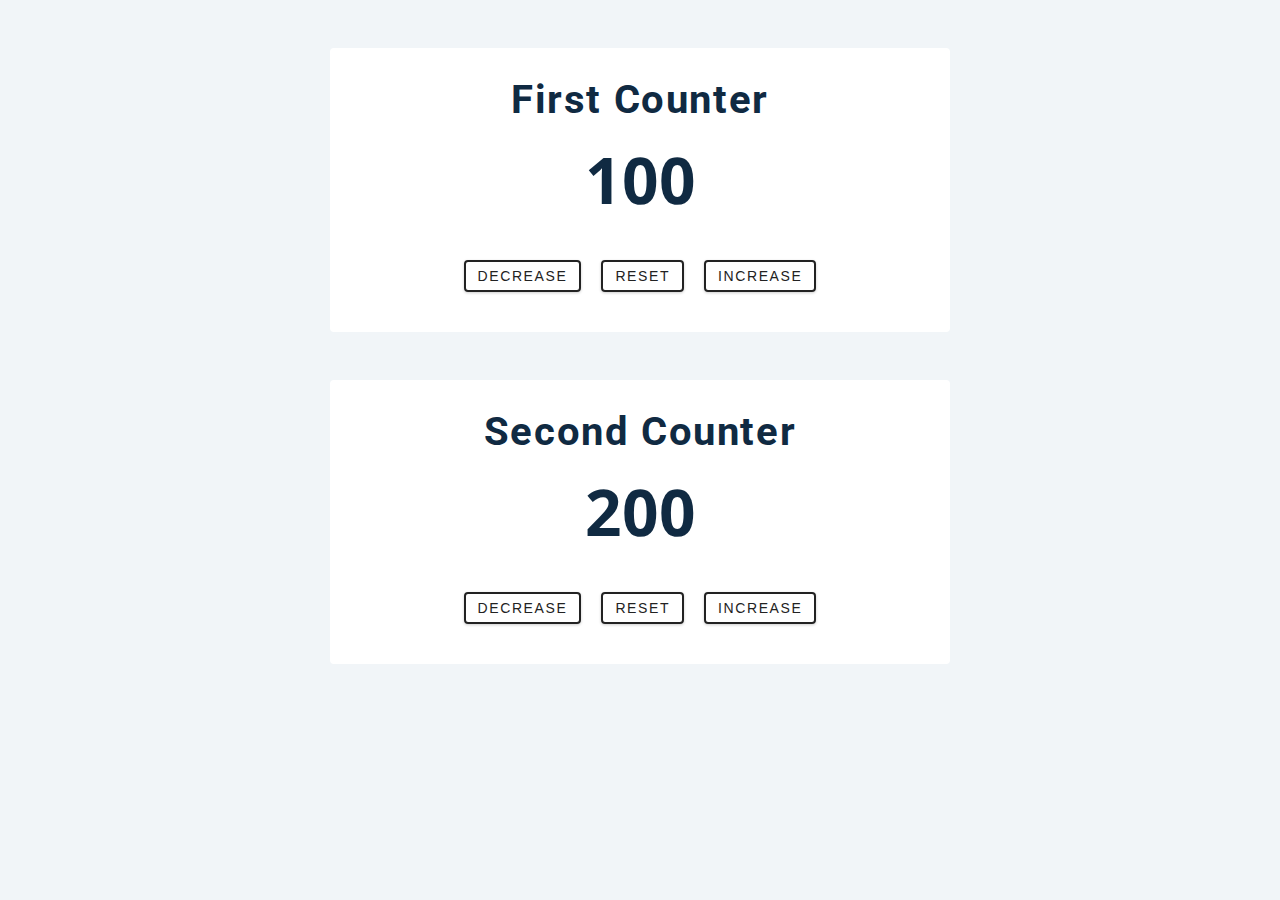
<file: assets/counter/index.html>
<!DOCTYPE html>
<html lang="en">
<head>
    <meta charset="UTF-8" />
    <meta name="viewport" content="width=device-width, initial-scale=1.0" />
    <title>Counter</title>
    <link rel="stylesheet" href="styles.css" />
</head>
<body>
<!-- first counter -->
<div class="container first-counter">
    <h2>first counter</h2>
    <span class="value">0</span>
    <div class="button-container">
        <button class="btn decrease">decrease</button>
        <button class="btn reset">reset</button>
        <button class="btn increase">increase</button>
    </div>
</div>
<!-- second counter -->
<div class="container second-counter">
    <h2>second counter</h2>
    <span class="value">0</span>
    <div class="button-container">
        <button class="btn decrease">decrease</button>
        <button class="btn reset">reset</button>
        <button class="btn increase">increase</button>
    </div>
</div>
<script src="counter.js"></script>
</body>
</html>
</file>
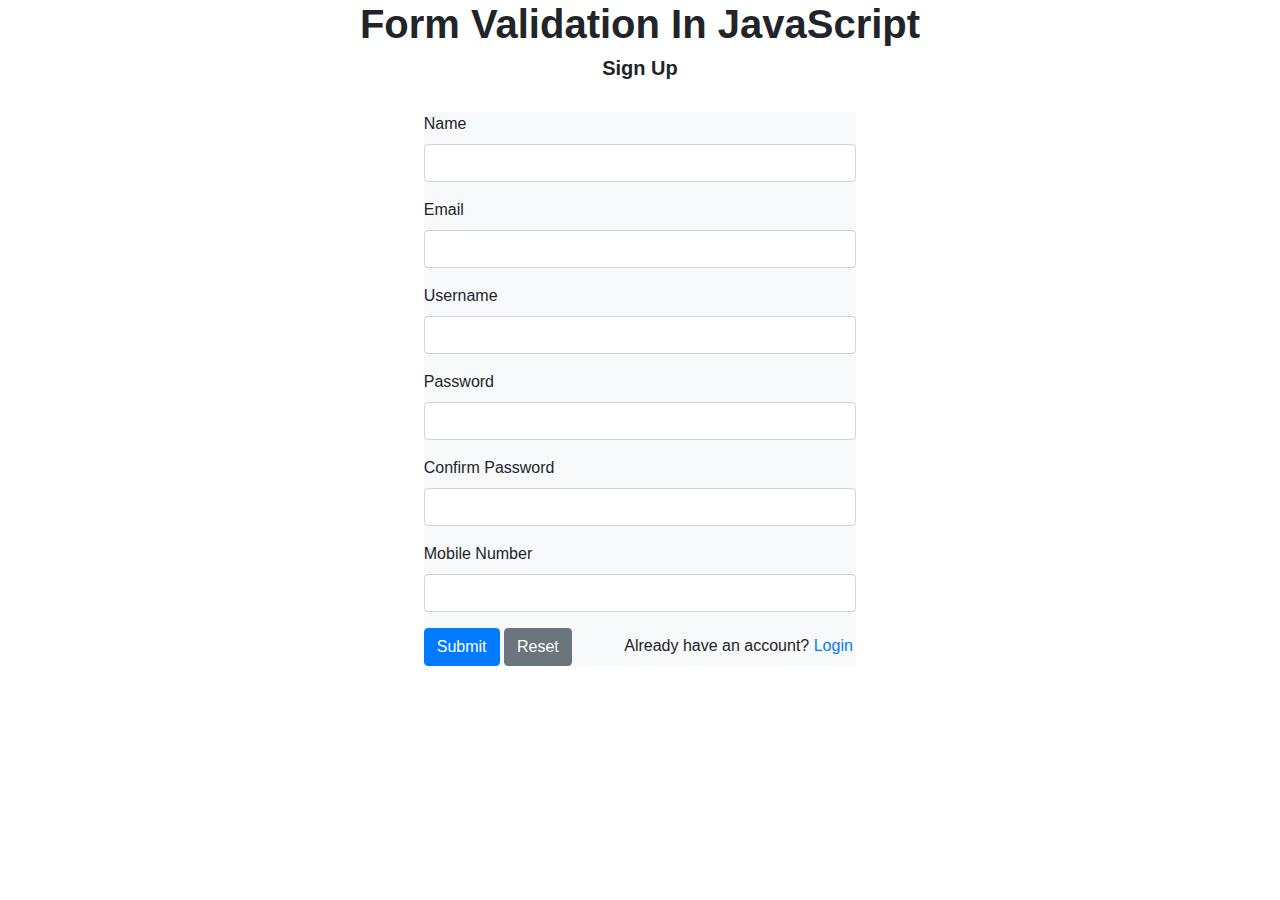
<file: assets/Form-Validation/index.html>
<!DOCTYPE html>
<html>
  <head>
    <title></title>
    <link
      rel="stylesheet"
      href="https://maxcdn.bootstrapcdn.com/bootstrap/4.0.0/css/bootstrap.min.css"
    />

    <!-- jQuery library -->
    <script src="https://ajax.googleapis.com/ajax/libs/jquery/3.3.1/jquery.min.js"></script>

    <!-- Popper JS -->
    <script src="https://cdnjs.cloudflare.com/ajax/libs/popper.js/1.12.9/umd/popper.min.js"></script>

    <!-- Latest compiled JavaScript -->
    <script src="https://maxcdn.bootstrapcdn.com/bootstrap/4.0.0/js/bootstrap.min.js"></script>
  </head>
  <body>
    <h1
      class="text-green text-center font-weight-bold"
      style="font-size: 40px;"
    >
      Form Validation In JavaScript
    </h1>

    <h4 class="text-blue text-center font-weight-bold" style="font-size: 20px;">
      Sign Up
    </h4>

    <div class="container">
      <br />

      <div class="col-lg-5 m-auto d-block">
        <form action="#" onsubmit="return validation()" class="bg-light">
          <div class="form-group">
            <label for="name" class="font-weight-regular"> Name </label>
            <input
              type="text"
              name="name"
              class="form-control"
              id="name"
              autocomplete="off"
            />
            <span id="Name" class="text-danger font-weight-regular"> </span>
          </div>

          <div class="form-group">
            <label class="font-weight-regular"> Email </label>
            <input
              type="text"
              name="email"
              class="form-control"
              id="emails"
              autocomplete="off"
            />
            <span id="emailids" class="text-danger font-weight-regular"> </span>
          </div>

          <div class="form-group">
            <label for="user" class="font-weight-regular"> Username </label>
            <input
              type="text"
              name="user"
              class="form-control"
              id="user"
              autocomplete="off"
            />
            <span id="username" class="text-danger font-weight-regular"> </span>
          </div>

          <div class="form-group">
            <label class="font-weight-regular"> Password </label>
            <input
              type="password"
              name="pass"
              class="form-control"
              id="pass"
              autocomplete="off"
            />
            <span id="passwords" class="text-danger font-weight-regular">
            </span>
          </div>

          <div class="form-group">
            <label class="font-weight-regular"> Confirm Password </label>
            <input
              type="password"
              name="conpass"
              class="form-control"
              id="conpass"
              autocomplete="off"
            />
            <span id="confrmpass" class="text-danger font-weight-regular">
            </span>
          </div>

          <div class="form-group">
            <label class="font-weight-regular"> Mobile Number </label>
            <input
              type="text"
              name="mobile"
              class="form-control"
              id="mobileNumber"
              autocomplete="off"
            />
            <span id="mobileno" class="text-danger font-weight-regular"> </span>
          </div>

          <input
            type="submit"
            name="submit"
            value="Submit"
            class="btn btn-primary"
            autocomplete="off"
          />
          <input
            type="reset"
            name="reset"
            value="Reset"
            class="btn btn-secondary"
            autocomplete="off"
          />
          &emsp;&emsp;&emsp;Already have an account?
          <a href="login.html">Login</a>
        </form>

        <br /><br />
      </div>
    </div>

    <script type="text/javascript">
      function validation() {
        var name = document.getElementById("name").value;
        var user = document.getElementById("user").value;
        var pass = document.getElementById("pass").value;
        var confirmpass = document.getElementById("conpass").value;
        var mobileNumber = document.getElementById("mobileNumber").value;
        var emails = document.getElementById("emails").value;

        if (name == "") {
          document.getElementById("Name").innerHTML =
            " ** Please fill the Name field";
          return false;
        }

        if (emails == "") {
          document.getElementById("emailids").innerHTML =
            " ** Please fill the email id field";
          return false;
        }
        if (emails.indexOf("@") <= 0) {
          document.getElementById("emailids").innerHTML = " ** Invalid Email";
          return false;
        }

        if (
          emails.charAt(emails.length - 4) != "." &&
          emails.charAt(emails.length - 3) != "."
        ) {
          document.getElementById("emailids").innerHTML = " ** Invalid Email";
          return false;
        }

        if (user == "") {
          document.getElementById("username").innerHTML =
            " ** Please fill the username field";
          return false;
        }
        if (user.length <= 3 || user.length > 20) {
          document.getElementById("username").innerHTML =
            " ** Username lenght must be between 3 and 20";
          return false;
        }
        if (!isNaN(user)) {
          document.getElementById("username").innerHTML =
            " ** only characters are allowed";
          return false;
        }

        if (pass == "") {
          document.getElementById("passwords").innerHTML =
            " ** Please fill the password field";
          return false;
        }
        if (pass.length <= 5 || pass.length > 20) {
          document.getElementById("passwords").innerHTML =
            " ** Passwords lenght must be between  5 and 20";
          return false;
        }

        if (pass != confirmpass) {
          document.getElementById("confrmpass").innerHTML =
            " ** Password Mismatch";
          return false;
        }

        if (confirmpass == "") {
          document.getElementById("confrmpass").innerHTML =
            " ** Please fill the confirmpassword field";
          return false;
        }

        if (mobileNumber == "") {
          document.getElementById("mobileno").innerHTML =
            " ** Please fill the mobile NUmber field";
          return false;
        }
        if (isNaN(mobileNumber)) {
          document.getElementById("mobileno").innerHTML =
            " ** user must write digits only not characters";
          return false;
        }
        if (mobileNumber.length != 11) {
          document.getElementById("mobileno").innerHTML =
            " ** Mobile Number must be 11 digits only";
          return false;
        }
      }
    </script>
  </body>
</html>
</file>
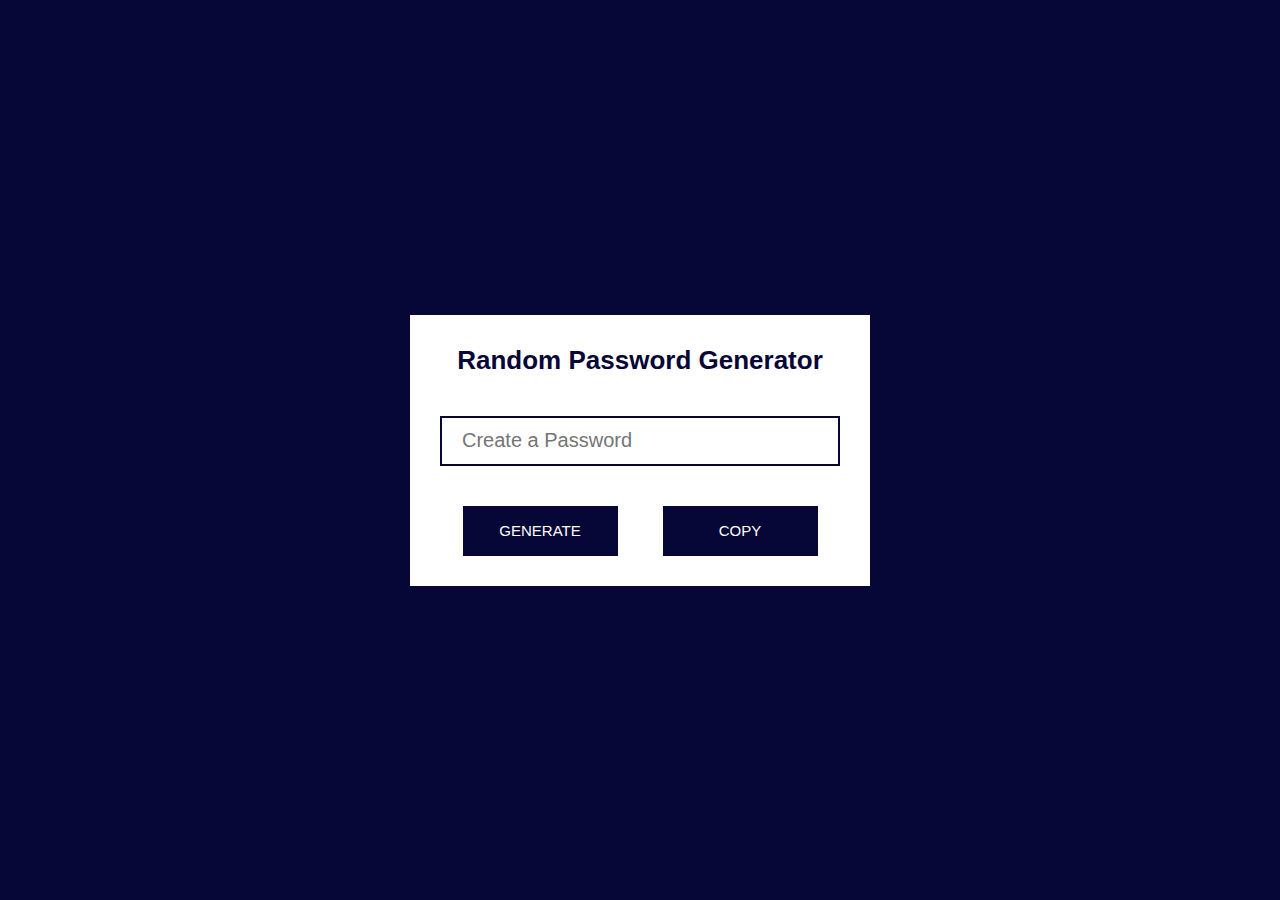
<file: assets/Password Generator/index.html>
<html lang="en">
  <head>
    <meta charset="UTF-8" />
    <meta http-equiv="X-UA-Compatible" content="IE=edge" />
    <meta name="viewport" content="width=device-width, initial-scale=1.0" />
    <title>Random Password Generator</title>
    <link rel="stylesheet" href="style.css" />
  </head>
  <body>
    <div class="container">
      <h2>Random Password Generator</h2>
      <input type="text" placeholder="Create a Password" id="password" />
      <div class="buttons">
        <button class="btn1">Generate</button>
        <button class="btn2">Copy</button>
      </div>
    </div>

    <script src="app.js"></script>
  </body>
</html>
</file>
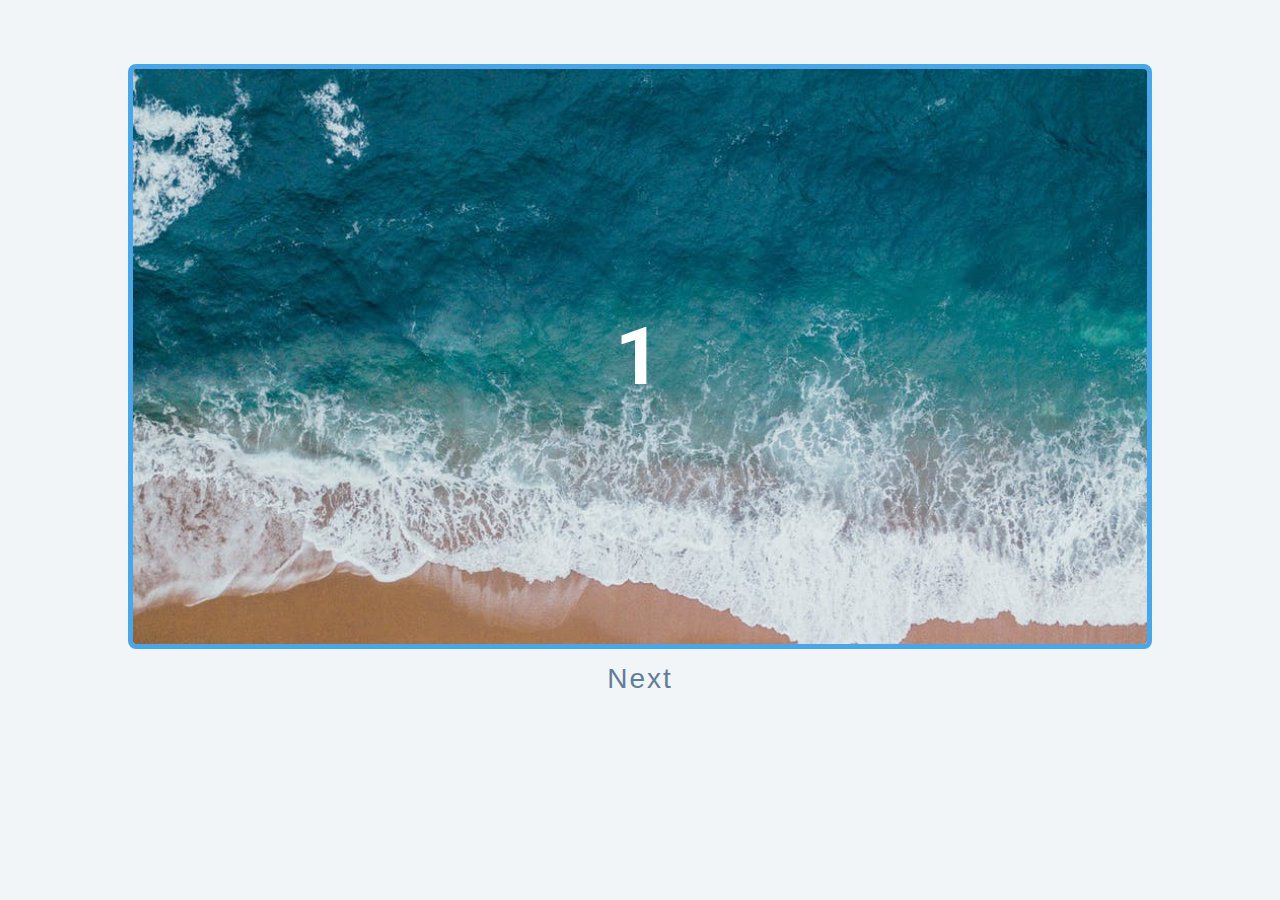
<file: assets/slider/index.html>
<!DOCTYPE html>
<html lang="en">
<head>
    <meta charset="UTF-8" />
    <meta name="viewport" content="width=device-width, initial-scale=1.0" />
    <title>Slider</title>

    <!-- styles -->
    <link rel="stylesheet" href="styles.css" />
</head>
<body>
<div class="slider-container">
    <div class="slide">
        <img src="./img-1.jpeg" class="slide-img" alt="" />
        <h1>1</h1>
    </div>
    <div class="slide">
        <h1>2</h1>
    </div>
    <div class="slide">
        <h1>3</h1>
    </div>
    <div class="slide">
        <div>
            <img src="./person-1.jpeg" class="person-img" alt="" />
            <h4>susan doe</h4>
            <h1>4</h1>
        </div>
    </div>
</div>
<div class="btn-container">
    <button type="button" class="prevBtn">
        prev
    </button>
    <button type="button" class="nextBtn">
        next
    </button>
</div>

<!-- javascript -->
<script src="slider.js"></script>
</body>
</html>
</file>
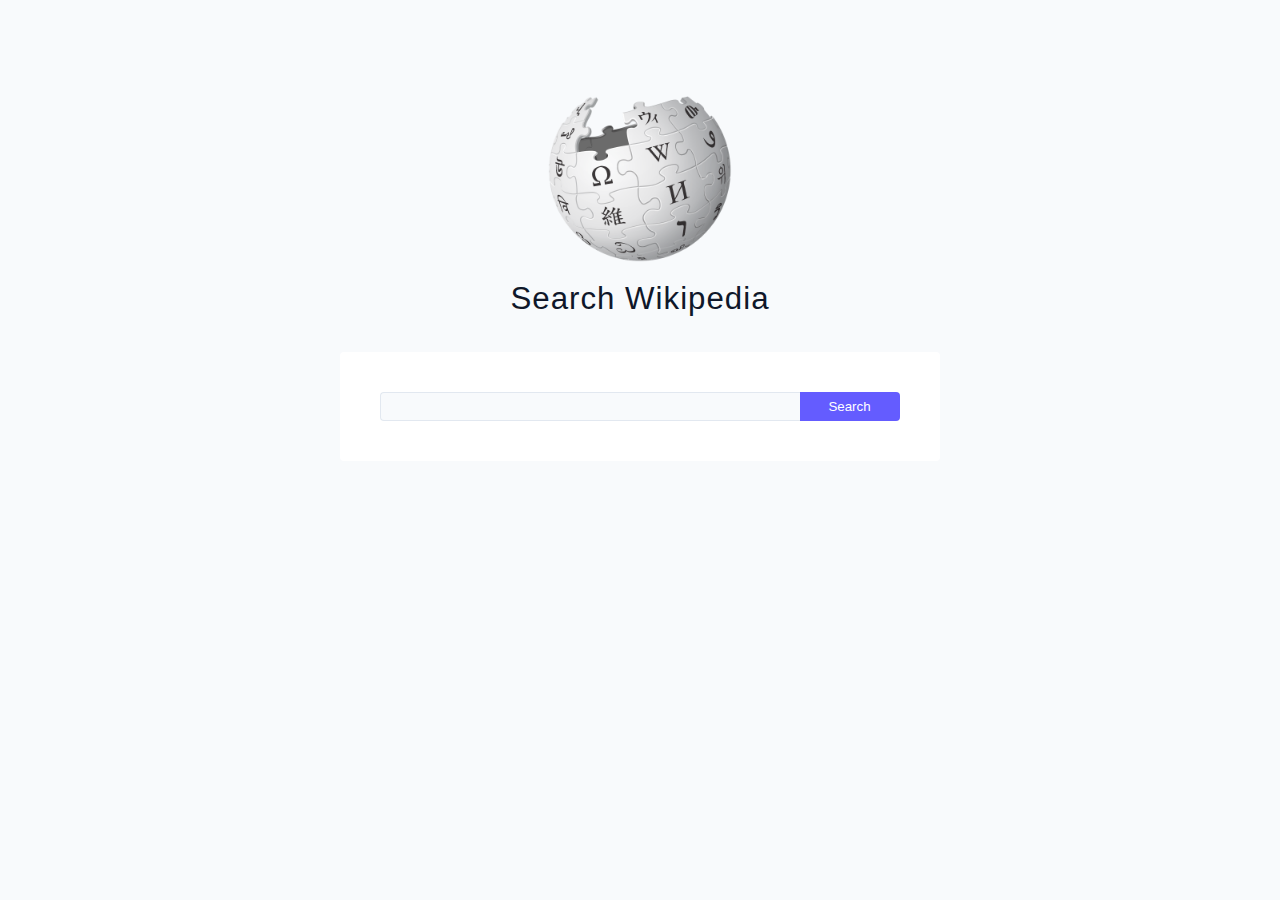
<file: assets/wikipedia/index.html>
<!DOCTYPE html>
<html lang="en">
<head>
    <meta charset="UTF-8" />
    <meta http-equiv="X-UA-Compatible" content="IE=edge" />
    <meta name="viewport" content="width=device-width, initial-scale=1.0" />
    <title>Wikipedia</title>
    <link rel="stylesheet" href="styles.css" />
</head>
<body>
<section class="wiki">
    <div class="container">
        <img src="logo.png" alt="logo" />
        <h3>Search Wikipedia</h3>
        <form class="form">
            <input type="text" class="form-input" />
            <button type="submit" class="submit-btn">search</button>
        </form>
    </div>
    <!-- results -->
    <div class="results"></div>
</section>
<script src="wiki.js"></script>
</body>
</html>
</file>
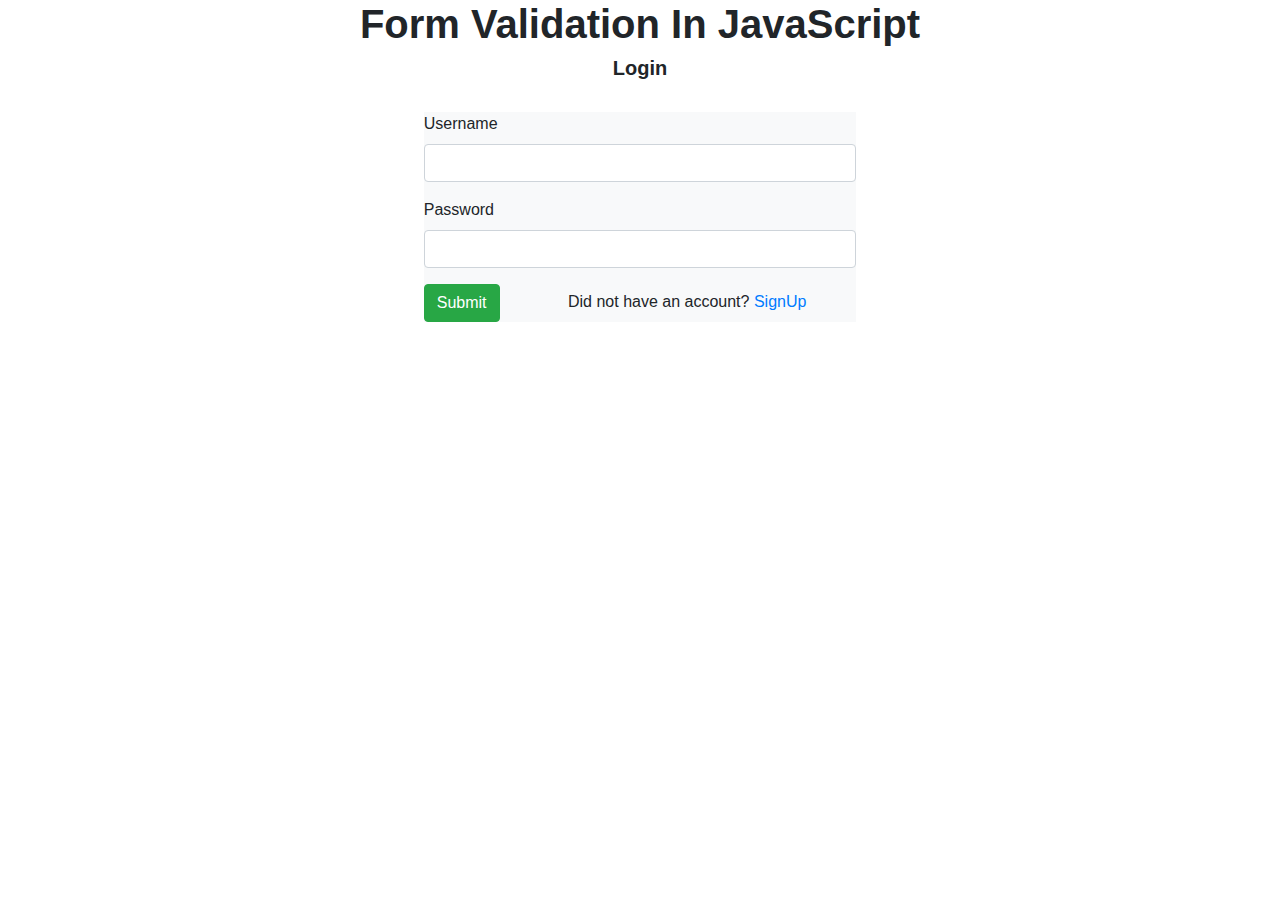
<file: assets/Form-Validation/login.html>
<!DOCTYPE html>
<html>
  <head>
    <title></title>
    <link
      rel="stylesheet"
      href="https://maxcdn.bootstrapcdn.com/bootstrap/4.0.0/css/bootstrap.min.css"
    />

    <!-- jQuery library -->
    <script src="https://ajax.googleapis.com/ajax/libs/jquery/3.3.1/jquery.min.js"></script>

    <!-- Popper JS -->
    <script src="https://cdnjs.cloudflare.com/ajax/libs/popper.js/1.12.9/umd/popper.min.js"></script>

    <!-- Latest compiled JavaScript -->
    <script src="https://maxcdn.bootstrapcdn.com/bootstrap/4.0.0/js/bootstrap.min.js"></script>
  </head>
  <body>
    <h1
      class="text-green text-center font-weight-bold"
      style="font-size: 40px;"
    >
      Form Validation In JavaScript
    </h1>

    <h4 class="text-blue text-center font-weight-bold" style="font-size: 20px;">
      Login
    </h4>

    <div class="container">
      <br />

      <div class="col-lg-5 m-auto d-block">
        <form action="#" onsubmit="return validation()" class="bg-light">
          <div class="form-group">
            <label for="user" class="font-weight-regular"> Username </label>
            <input
              type="text"
              name="user"
              class="form-control"
              id="user"
              autocomplete="off"
            />
            <span id="username" class="text-danger font-weight-regular"> </span>
          </div>

          <div class="form-group">
            <label class="font-weight-regular"> Password </label>
            <input
              type="password"
              name="pass"
              class="form-control"
              id="pass"
              autocomplete="off"
            />
            <span id="passwords" class="text-danger font-weight-regular">
            </span>
          </div>

          <input
            type="submit"
            name="submit"
            value="Submit"
            class="btn btn-success"
            autocomplete="off"
          />&emsp;&emsp;&emsp;&emsp; Did not have an account?
          <a href="index.html">SignUp</a>
        </form>

        <br /><br />
      </div>
    </div>

    <script type="text/javascript">
      function validation() {
        var user = document.getElementById("user").value;
        var pass = document.getElementById("pass").value;

        if (user == "") {
          document.getElementById("username").innerHTML =
            " ** Please fill the username field";
          return false;
        }
        if (user.length <= 2 || user.length > 20) {
          document.getElementById("username").innerHTML =
            " ** Username lenght must be between 2 and 20";
          return false;
        }
        if (!isNaN(user)) {
          document.getElementById("username").innerHTML =
            " ** only characters are allowed";
          return false;
        }

        if (pass == "") {
          document.getElementById("passwords").innerHTML =
            " ** Please fill the password field";
          return false;
        }
        if (pass.length <= 5 || pass.length > 20) {
          document.getElementById("passwords").innerHTML =
            " ** Passwords lenght must be between  5 and 20";
          return false;
        }

        if (pass != confirmpass) {
          document.getElementById("confrmpass").innerHTML =
            " ** Password does not match the confirm password";
          return false;
        }
      }
    </script>
  </body>
</html>
</file>
<file: assets/completedWebsite/assets/css/project.css>
* {
    margin: 0;
    padding: 0;
    box-sizing: border-box;
}

.logo {
    width: 7%;
    border-radius: 70%;
    margin: 1em;
}

#protech {
    text-align: center;
    margin-top: -3em;
    color: rgb(19, 41, 116);
    font-family: 'Oxygen', sans-serif;
}

.background {
    background-image: url(../img/Backgroundimg.jpeg);
    opacity: 1;
    background-repeat: no-repeat;
}

.navbar ul li {
    display: inline;
    padding: 1%;
    margin: 1%;
    font-weight: bold;
    border-right: 2px solid black;
}

nav ul {
    text-align: center;
}

nav ul li a {
    text-decoration: none;
    color: rgb(19, 41, 116);
}

nav ul li a:hover {
    color: rgb(137, 163, 185);
}

#about {
    display: grid;
    grid-template-areas: 
    "about about about"
    "h3 h3 h3"
    "text text img ";
    padding: 1em;
    margin: 1em;
}

#image1 {
    background-image: url("../img/about.jpeg");
    width: 450px;
    height: 300px;
    background-position: center;
    background-size: cover;
    border: 4px solid black;
    box-shadow: 5px 5px 20px #154279;
}

#image1:hover {
    background-image: url("../img/annie-spratt-QckxruozjRg-unsplash.jpg");
    width: 450px;
    height: 300px;
    background-position: center;
    background-size: cover;
}
.img1caption {
    font-size: 12px;
    text-align: right;
}

.h2 {
    grid-area: about;
    font-family: 'Acme', sans-serif;
}

.h3 {
    grid-area: h3;
    margin: 1%;
    font-weight: lighter;
    font-family: 'Acme', sans-serif;
}

.p {
    grid-area: text;
    font-family: 'Hind Madurai', sans-serif;
}

.figure p {
    grid-area: img;
}

#job {
    padding: 1em;
    margin: 1em;
    flex-wrap: wrap;
    display: flex;
}

.jobpic {
    width: 35vw;
    display: flex;
    border: 4px solid black;
    box-shadow: 5px 5px 20px #154279;
}

.jobtext {

    width: 55vw;
    display: flex;
    margin: .5em 1em;
}

#duty {

    padding: 1em;
    margin: 1em;
}

#duty > h2 {
    padding-bottom: 1rem;
}

.table1 {
    border: 2px solid black;
    padding: 1%;
    margin: 0 auto;
    text-align: center;
    vertical-align: center;
    border-spacing: .45vw;

}

.table1 th {
    border: 2px solid black;
    padding: 1%;
    margin: 1%;
    background-color: rgb(180, 186, 189);
    vertical-align: center;
}

.table1 td {
    border: 1px solid black;
    padding: 1%;
    margin: 1%;
    font-family: 'Slabo 27px', serif;
    background-color: rgb(212, 219, 230);
}

#essentials .h2 {
    padding-top: 1.5rem;
    padding-left: 1rem;
    padding-bottom: 1rem;
    background-color: lightslategrey;
}

.table2 {
    border: 2px solid black;
    margin: 1rem auto;
    padding: .5rem;
    border-spacing: 1rem;
    width: 90vw;
    text-align: center;
    vertical-align: center;
}

.td2 {
    width: 50%;
    text-align: center;
}

.left-in {
    border: 2px solid black;
    width: 100%;
    height: 15vh;
    border-spacing: 1vw;
}

.right-in {
    border: 2px solid black;
    width: 100%;
    height: 15vh;
    border-spacing: 1vw;
    white-space: normal;
}

.right-in, .left-in {
    text-align: center;
    margin: 0 auto;
}

.left-in tr td, .right-in tr td {
    border: 1px solid black;
    text-align: center;
    padding: .35rem;
    font-family: 'Slabo 27px', serif;
}

figure {
    text-align: center;
}

figcaption {
    display: block;
}

#caption1 {
    text-align: left;
    font-weight: bold;
}

#caption2 {
    text-align: right;
    font-weight: bold;
}

#application {
    background-color: rgb(19, 41, 116);
    opacity: 90%;
    margin-bottom: .5rem;
    margin-top: 1rem;
}

#application > h2 {
    color: white;
    padding-top: 1.5rem;
    padding-left: 1rem;
}

fieldset {
    padding: 1rem;
    width: 70vw;
    margin: 1rem auto;
    border: 2px solid white;
}

fieldset legend {
    font-size: 24px;
    color: white;
}

label {
    display: inline-block;
    width: 15rem;
    text-align: right;
    vertical-align: top;
    color: white;
}

fieldset input:not(#up), .button, select {
    margin-left: .6rem;
    margin-bottom: 1rem;
    text-align: center;
    border: 1px solid black;
}

#up {
    margin-left: .6rem;
    margin-bottom: 1rem;
    text-align: center;
    color: white;
}

textarea {
    padding: .5rem;
    width: 40vw;
    height: 25vh;
    margin-left: .5rem;
}

#mybutton {
    margin: .8rem auto 0;
    text-align: center;;
}

.button {
    padding: .25em;
}

#checking {
    text-align: center;
    margin-top: 1rem;
}

.check {
    margin: 0 .3rem;
}

select {
    width: 10.32rem;
    font-size: 10px;
    height: 3vh;
}

.lab {
    display: inline;
}

.line {
    padding: 1em;
    margin: .25em;
}

footer {
    background-color: lightslategrey;
    padding: 1rem;
    margin-bottom: .8rem;
}

footer > h4 {
    font-family: 'Acme', sans-serif;
    font-size: 22px;
    text-align: center;
}

#member {
    text-align: center;
    margin-top: 2rem;
    font-size: 24px;
}

#member a {
    text-decoration: none;
    color: black;
    background-color: #99b3ff;
    border: 1px solid black;
    padding: .2rem;
    border-radius: 20%;
}
.figcap2{
    text-align: left;
    font-size: 10px;
}
</file>
<file: assets/counter/styles.css>
/*
===============
Fonts
===============
*/
@import url('https://fonts.googleapis.com/css?family=Open+Sans|Roboto:400,700&display=swap');

/*
===============
Variables
===============
*/

:root {
    /* dark shades of primary color*/
    --clr-primary-1: hsl(205, 86%, 17%);
    --clr-primary-2: hsl(205, 77%, 27%);
    --clr-primary-3: hsl(205, 72%, 37%);
    --clr-primary-4: hsl(205, 63%, 48%);
    /* primary/main color */
    --clr-primary-5: hsl(205, 78%, 60%);
    /* lighter shades of primary color */
    --clr-primary-6: hsl(205, 89%, 70%);
    --clr-primary-7: hsl(205, 90%, 76%);
    --clr-primary-8: hsl(205, 86%, 81%);
    --clr-primary-9: hsl(205, 90%, 88%);
    --clr-primary-10: hsl(205, 100%, 96%);
    /* darkest grey - used for headings */
    --clr-grey-1: hsl(209, 61%, 16%);
    --clr-grey-2: hsl(211, 39%, 23%);
    --clr-grey-3: hsl(209, 34%, 30%);
    --clr-grey-4: hsl(209, 28%, 39%);
    /* grey used for paragraphs */
    --clr-grey-5: hsl(210, 22%, 49%);
    --clr-grey-6: hsl(209, 23%, 60%);
    --clr-grey-7: hsl(211, 27%, 70%);
    --clr-grey-8: hsl(210, 31%, 80%);
    --clr-grey-9: hsl(212, 33%, 89%);
    --clr-grey-10: hsl(210, 36%, 96%);
    --clr-white: #fff;
    --clr-red-dark: hsl(360, 67%, 44%);
    --clr-red-light: hsl(360, 71%, 66%);
    --clr-green-dark: hsl(125, 67%, 44%);
    --clr-green-light: hsl(125, 71%, 66%);
    --clr-black: #222;
    --ff-primary: 'Roboto', sans-serif;
    --ff-secondary: 'Open Sans', sans-serif;
    --transition: all 0.3s linear;
    --spacing: 0.1rem;
    --radius: 0.25rem;
    --light-shadow: 0 5px 15px rgba(0, 0, 0, 0.1);
    --dark-shadow: 0 5px 15px rgba(0, 0, 0, 0.2);
    --max-width: 1170px;
    --fixed-width: 620px;
}
/*
===============
Global Styles
===============
*/

*,
::after,
::before {
    margin: 0;
    padding: 0;
    box-sizing: border-box;
}
body {
    font-family: var(--ff-secondary);
    background: var(--clr-grey-10);
    color: var(--clr-grey-1);
    line-height: 1.5;
    font-size: 0.875rem;
}
ul {
    list-style-type: none;
}
a {
    text-decoration: none;
}
h1,
h2,
h3,
h4 {
    letter-spacing: var(--spacing);
    text-transform: capitalize;
    line-height: 1.25;
    margin-bottom: 0.75rem;
    font-family: var(--ff-primary);
}
h1 {
    font-size: 3rem;
}
h2 {
    font-size: 2rem;
}
h3 {
    font-size: 1.25rem;
}
h4 {
    font-size: 0.875rem;
}
p {
    margin-bottom: 1.25rem;
    color: var(--clr-grey-5);
}
@media screen and (min-width: 800px) {
    h1 {
        font-size: 4rem;
    }
    h2 {
        font-size: 2.5rem;
    }
    h3 {
        font-size: 1.75rem;
    }
    h4 {
        font-size: 1rem;
    }
    body {
        font-size: 1rem;
    }
    h1,
    h2,
    h3,
    h4 {
        line-height: 1;
    }
}
/*  global classes */

/* section */
.section {
    padding: 5rem 0;
}

.section-center {
    width: 90vw;
    margin: 0 auto;
    max-width: 1170px;
}
@media screen and (min-width: 992px) {
    .section-center {
        width: 95vw;
    }
}
main {
    min-height: 100vh;
    display: grid;
    place-items: center;
}

/*
===============
Counter
===============
*/

.container {
    text-align: center;
    margin: 3rem auto;
    background: var(--clr-white);
    border-radius: var(--radius);
    width: 90vw;
    max-width: var(--fixed-width);
    padding: 2rem;
}
.value {
    font-size: 4rem;
    font-weight: bold;
    margin-bottom: 1.5rem;
    display: inline-block;
}
.btn {
    text-transform: uppercase;
    background: transparent;
    color: var(--clr-black);
    padding: 0.375rem 0.75rem;
    letter-spacing: var(--spacing);
    display: inline-block;
    transition: var(--transition);
    font-size: 0.875rem;
    border: 2px solid var(--clr-black);
    cursor: pointer;
    box-shadow: 0 1px 3px rgba(0, 0, 0, 0.2);
    border-radius: var(--radius);
    margin: 0.5rem;
}
.btn:hover {
    color: var(--clr-white);
    background: var(--clr-black);
}
</file>
<file: assets/Password Generator/style.css>
* {
  margin: 0;
  padding: 0;
  box-sizing: border-box;
  user-select: none;
  font-family: sans-serif;
}

:root {
  --main-color: rgb(7, 7, 55);
}

body {
  display: flex;
  justify-content: center;
  align-items: center;
  min-height: 100vh;
  background: var(--main-color);
}

.container {
  background: #fff;
  padding: 30px;
}

.container h2 {
  margin-bottom: 40px;
  text-align: center;
  font-size: 26px;
  color: var(--main-color);
}

input {
  padding: 20px;
  user-select: none;
  height: 50px;
  width: 400px;
  border: none;
  outline: none;
  border: 2px solid var(--main-color);
  font-size: 20px;
}

.buttons {
  display: flex;
  justify-content: space-around;
  align-items: center;
}

button {
  font-size: 15px;
  margin-top: 40px;
  border: 2px solid var(--main-color);
  width: 155px;
  height: 50px;
  text-align: center;
  background-color: var(--main-color);
  color: white;
  text-transform: uppercase;
  cursor: pointer;
}
</file>
<file: assets/slider/styles.css>
/*
===============
Fonts
===============
*/
@import url("https://fonts.googleapis.com/css?family=Open+Sans|Roboto:400,700&display=swap");

/*
===============
Variables
===============
*/

:root {
    /* dark shades of primary color*/
    --clr-primary-1: hsl(205, 86%, 17%);
    --clr-primary-2: hsl(205, 77%, 27%);
    --clr-primary-3: hsl(205, 72%, 37%);
    --clr-primary-4: hsl(205, 63%, 48%);
    /* primary/main color */
    --clr-primary-5: #49a6e9;
    /* lighter shades of primary color */
    --clr-primary-6: hsl(205, 89%, 70%);
    --clr-primary-7: hsl(205, 90%, 76%);
    --clr-primary-8: hsl(205, 86%, 81%);
    --clr-primary-9: hsl(205, 90%, 88%);
    --clr-primary-10: hsl(205, 100%, 96%);
    /* darkest grey - used for headings */
    --clr-grey-1: hsl(209, 61%, 16%);
    --clr-grey-2: hsl(211, 39%, 23%);
    --clr-grey-3: hsl(209, 34%, 30%);
    --clr-grey-4: hsl(209, 28%, 39%);
    /* grey used for paragraphs */
    --clr-grey-5: hsl(210, 22%, 49%);
    --clr-grey-6: hsl(209, 23%, 60%);
    --clr-grey-7: hsl(211, 27%, 70%);
    --clr-grey-8: hsl(210, 31%, 80%);
    --clr-grey-9: hsl(212, 33%, 89%);
    --clr-grey-10: hsl(210, 36%, 96%);
    --clr-white: #fff;
    --clr-red-dark: hsl(360, 67%, 44%);
    --clr-red-light: hsl(360, 71%, 66%);
    --clr-green-dark: hsl(125, 67%, 44%);
    --clr-green-light: hsl(125, 71%, 66%);
    --clr-black: #222;
    --ff-primary: "Roboto", sans-serif;
    --ff-secondary: "Open Sans", sans-serif;
    --transition: all 0.3s linear;
    --spacing: 0.25rem;
    --radius: 0.5rem;
    --light-shadow: 0 5px 15px rgba(0, 0, 0, 0.1);
    --dark-shadow: 0 5px 15px rgba(0, 0, 0, 0.2);
    --max-width: 1170px;
    --fixed-width: 620px;
}
/*
===============
Global Styles
===============
*/

*,
::after,
::before {
    margin: 0;
    padding: 0;
    box-sizing: border-box;
}
body {
    font-family: var(--ff-secondary);
    background: var(--clr-grey-10);
    color: var(--clr-grey-1);
    line-height: 1.5;
    font-size: 0.875rem;
}
ul {
    list-style-type: none;
}
a {
    text-decoration: none;
}
img:not(.person-img) {
    width: 100%;
}
img {
    display: block;
}

h1,
h2,
h3,
h4 {
    letter-spacing: var(--spacing);
    text-transform: capitalize;
    line-height: 1.25;
    margin-bottom: 0.75rem;
    font-family: var(--ff-primary);
}
h1 {
    font-size: 3rem;
}
h2 {
    font-size: 2rem;
}
h3 {
    font-size: 1.25rem;
}
h4 {
    font-size: 0.875rem;
}
p {
    margin-bottom: 1.25rem;
    color: var(--clr-grey-5);
}
@media screen and (min-width: 800px) {
    h1 {
        font-size: 4rem;
    }
    h2 {
        font-size: 2.5rem;
    }
    h3 {
        font-size: 1.75rem;
    }
    h4 {
        font-size: 1rem;
    }
    body {
        font-size: 1rem;
    }
    h1,
    h2,
    h3,
    h4 {
        line-height: 1;
    }
}
/*  global classes */

.btn {
    text-transform: uppercase;
    background: transparent;
    color: var(--clr-black);
    padding: 0.375rem 0.75rem;
    letter-spacing: var(--spacing);
    display: inline-block;
    transition: var(--transition);
    font-size: 0.875rem;
    border: 2px solid var(--clr-black);
    cursor: pointer;
    box-shadow: 0 1px 3px rgba(0, 0, 0, 0.2);
    border-radius: var(--radius);
}
.btn:hover {
    color: var(--clr-white);
    background: var(--clr-black);
}
/* section */
.section {
    padding: 5rem 0;
}

.section-center {
    width: 90vw;
    margin: 0 auto;
    max-width: 1170px;
}
@media screen and (min-width: 992px) {
    .section-center {
        width: 95vw;
    }
}
main {
    min-height: 100vh;
    display: grid;
    place-items: center;
}
/*
===============
Slider
===============
*/

.slider-container {
    border: 5px solid var(--clr-primary-5);
    width: 80vw;
    margin: 0 auto;
    height: 40vh;
    max-width: 80rem;
    position: relative;
    border-radius: 0.5rem;
    overflow: hidden;
    margin-top: 4rem;
}
.slide {
    position: absolute;
    width: 100%;
    height: 100%;
    background: var(--clr-primary-9);
    color: var(--clr-white);
    display: grid;
    place-items: center;
    transition: all 0.25s ease-in-out;
    text-align: center;
}
.slide-img {
    height: 100%;
    object-fit: cover;
}
.slide h1 {
    font-size: 5rem;
}
.person-img {
    border-radius: 50%;
    width: 6rem;
    height: 6rem;
    margin: 0 auto;
    margin-bottom: 1rem;
}
.slide:nth-child(1) h1 {
    position: absolute;
    top: 50%;
    left: 50%;
    transform: translate(-50%, -50%);
}
.slide:nth-child(3) {
    background: linear-gradient(rgba(0, 0, 0, 0.4), rgba(0, 0, 0, 0.4)),
    url("./img-2.jpeg") center/cover no-repeat;
}
.btn-container {
    display: flex;
    justify-content: center;
    margin-top: 0.75rem;
}
.prevBtn,
.nextBtn {
    background: transparent;
    border-color: transparent;
    font-size: 1.75rem;
    cursor: pointer;
    margin: 0 0.25rem;
    text-transform: capitalize;
    letter-spacing: 2px;
    color: var(--clr-grey-5);
    transition: var(--transition);
}
.prevBtn:hover,
.nextBtn:hover {
    color: var(--clr-grey-3);
}

@media screen and (min-width: 576px) {
    .slider-container {
        height: 45vh;
    }
}
@media screen and (min-width: 768px) {
    .slider-container {
        height: 55vh;
    }
}
@media screen and (min-width: 992px) {
    .slider-container {
        height: 65vh;
    }
}
</file>
<file: assets/wikipedia/styles.css>
*,
::after,
::before {
    box-sizing: border-box;
}

html {
    font-size: 100%;
} /*16px*/

:root {
    /* colors */
    --primary-100: #e2e0ff;
    --primary-200: #c1beff;
    --primary-300: #a29dff;
    --primary-400: #837dff;
    --primary-500: #645cff;
    --primary-600: #504acc;
    --primary-700: #3c3799;
    --primary-800: #282566;
    --primary-900: #141233;

    /* grey */
    --grey-50: #f8fafc;
    --grey-100: #f1f5f9;
    --grey-200: #e2e8f0;
    --grey-300: #cbd5e1;
    --grey-400: #94a3b8;
    --grey-500: #64748b;
    --grey-600: #475569;
    --grey-700: #334155;
    --grey-800: #1e293b;
    --grey-900: #0f172a;
    /* rest of the colors */
    --black: #222;
    --white: #fff;
    --red-light: #f8d7da;
    --red-dark: #842029;
    --green-light: #d1e7dd;
    --green-dark: #0f5132;

    /* fonts  */
    --small-text: 0.875rem;
    --extra-small-text: 0.7em;
    /* rest of the vars */
    --backgroundColor: var(--grey-50);
    --textColor: var(--grey-900);
    --borderRadius: 0.25rem;
    --letterSpacing: 1px;
    --transition: 0.3s ease-in-out all;
    --max-width: 1120px;
    --fixed-width: 600px;

    /* box shadow*/
    --shadow-1: 0 1px 3px 0 rgba(0, 0, 0, 0.1), 0 1px 2px 0 rgba(0, 0, 0, 0.06);
    --shadow-2: 0 4px 6px -1px rgba(0, 0, 0, 0.1),
    0 2px 4px -1px rgba(0, 0, 0, 0.06);
    --shadow-3: 0 10px 15px -3px rgba(0, 0, 0, 0.1),
    0 4px 6px -2px rgba(0, 0, 0, 0.05);
    --shadow-4: 0 20px 25px -5px rgba(0, 0, 0, 0.1),
    0 10px 10px -5px rgba(0, 0, 0, 0.04);
}

body {
    background: var(--backgroundColor);
    font-family: -apple-system, BlinkMacSystemFont, 'Segoe UI', Roboto, Oxygen,
    Ubuntu, Cantarell, 'Open Sans', 'Helvetica Neue', sans-serif;
    font-weight: 400;
    line-height: 1.75;
    color: var(--textColor);
}

p {
    margin-bottom: 1.5rem;
    max-width: 40em;
}

h1,
h2,
h3,
h4,
h5 {
    margin: 0;
    margin-bottom: 1.38rem;
    font-weight: 400;
    line-height: 1.3;
    text-transform: capitalize;
    letter-spacing: var(--letterSpacing);
}

h1 {
    margin-top: 0;
    font-size: 3.052rem;
}

h2 {
    font-size: 2.441rem;
}

h3 {
    font-size: 1.953rem;
}

h4 {
    font-size: 1.563rem;
}

h5 {
    font-size: 1.25rem;
}

small,
.text-small {
    font-size: var(--small-text);
}

a {
    text-decoration: none;
}
ul {
    list-style-type: none;
    padding: 0;
}

.img {
    width: 100%;
    display: block;
    object-fit: cover;
}
/* buttons */

.btn {
    cursor: pointer;
    color: var(--white);
    background: var(--primary-500);
    border: transparent;
    border-radius: var(--borderRadius);
    letter-spacing: var(--letterSpacing);
    padding: 0.375rem 0.75rem;
    box-shadow: var(--shadow-1);
    transition: var(--transition);
    text-transform: capitalize;
    display: inline-block;
}
.btn:hover {
    background: var(--primary-700);
    box-shadow: var(--shadow-3);
}

@keyframes spinner {
    to {
        transform: rotate(360deg);
    }
}

.loading {
    width: 6rem;
    height: 6rem;
    border: 5px solid var(--grey-400);
    border-radius: 50%;
    border-top-color: var(--primary-500);
    animation: spinner 0.6s linear infinite;
}
.loading {
    margin: 0 auto;
    margin-top: 4rem;
}
/* title */

.title {
    text-align: center;
    margin-bottom: 3rem;
}

.title-underline {
    background: var(--primary-500);
    width: 7rem;
    height: 0.25rem;
    margin: 0 auto;
    margin-top: -1rem;
}

/*
===============
Wikipedia
===============
*/
.wiki {
    padding: 5rem 0;
    width: 90vw;
    max-width: 1170px;
    margin: 0 auto;
}
.container {
    text-align: center;
}
.container img {
    width: 200px;
}
.container h3 {
    margin-bottom: 2rem;
}

.form {
    background: #fff;
    width: 100%;
    margin: 0 auto;
    padding: 2.5rem;
    border-radius: var(--borderRadius);
    display: grid;
    grid-template-columns: auto 100px;
}
.form-input,
.submit-btn {
    padding: 0.375rem 0.75rem;
    background: var(--backgroundColor);
    border: 1px solid var(--grey-200);
}
.form-input {
    border-right: transparent;
    border-top-left-radius: var(--borderRadius);
    border-bottom-left-radius: var(--borderRadius);
}
.submit-btn {
    border: 1px solid var(--primary-500);
    border-left: transparent;
    border-top-right-radius: var(--borderRadius);
    border-bottom-right-radius: var(--borderRadius);
    text-transform: capitalize;
    background: var(--primary-500);
    color: var(--white);
    transition: var(--transition);
    cursor: pointer;
}
.submit-btn:hover {
    color: var(--primary-900);
}

.results {
    padding: 2rem 0;
}

.error {
    text-align: center;
    text-transform: capitalize;
    color: var(--red-dark);
}

.articles {
    display: grid;
    gap: 1rem;
}

.articles a {
    display: block;
    background: var(--white);
    color: var(--textColor);
    padding: 1.5rem 2rem;
    border-radius: var(--borderRadius);
    transition: var(--transition);
}
.articles p {
    color: var(--grey-500);
    transition: var(--transition);
}

.articles a:hover {
    background: var(--black);
    color: var(--white);
}

@media screen and (min-width: 768px) {
    .articles {
        grid-template-columns: 1fr 1fr;
    }
    .form {
        max-width: 600px;
    }
}
@media screen and (min-width: 992px) {
    .articles {
        grid-template-columns: 1fr 1fr 1fr;
    }
}
</file>
<file: assets/css/style.css>
/**
* Template Name: MyResume
* Updated: Mar 10 2023 with Bootstrap v5.2.3
* Template URL: https://bootstrapmade.com/free-html-bootstrap-template-my-resume/
* Author: BootstrapMade.com
* License: https://bootstrapmade.com/license/
*/

/*--------------------------------------------------------------
# General
--------------------------------------------------------------*/
body {
  font-family: "Open Sans", sans-serif;
  color: #272829;
}

a {
  color: #0563bb;
  text-decoration: none;
}

a:hover {
  color: #067ded;
  text-decoration: none;
}

h1,
h2,
h3,
h4,
h5,
h6 {
  font-family: "Raleway", sans-serif;
}

/*--------------------------------------------------------------
# Back to top button
--------------------------------------------------------------*/
.back-to-top {
  position: fixed;
  visibility: hidden;
  opacity: 0;
  right: 15px;
  bottom: 15px;
  z-index: 996;
  background: #0563bb;
  width: 40px;
  height: 40px;
  border-radius: 50px;
  transition: all 0.4s;
}

.back-to-top i {
  font-size: 28px;
  color: #fff;
  line-height: 0;
}

.back-to-top:hover {
  background: #0678e3;
  color: #fff;
}

.back-to-top.active {
  visibility: visible;
  opacity: 1;
}

/*--------------------------------------------------------------
# Preloader
--------------------------------------------------------------*/
#preloader {
  position: fixed;
  top: 0;
  left: 0;
  right: 0;
  bottom: 0;
  z-index: 9999;
  overflow: hidden;
  background: #fff;
}

#preloader:before {
  content: "";
  position: fixed;
  top: calc(50% - 30px);
  left: calc(50% - 30px);
  border: 6px solid #0563bb;
  border-top-color: #fff;
  border-bottom-color: #fff;
  border-radius: 50%;
  width: 60px;
  height: 60px;
  animation: animate-preloader 1s linear infinite;
}

@keyframes animate-preloader {
  0% {
    transform: rotate(0deg);
  }

  100% {
    transform: rotate(360deg);
  }
}

/*--------------------------------------------------------------
# Disable aos animation delay on mobile devices
--------------------------------------------------------------*/
@media screen and (max-width: 768px) {
  [data-aos-delay] {
    transition-delay: 0s !important;
  }
}

/*--------------------------------------------------------------
# Header
--------------------------------------------------------------*/
#header {
  position: fixed;
  top: 0;
  left: 0;
  bottom: 0;
  z-index: 9997;
  transition: all 0.5s;
  padding: 15px;
  overflow-y: auto;
}

@media (max-width: 991px) {
  #header {
    width: 300px;
    background: #fff;
    border-right: 1px solid #e6e9ec;
    left: -300px;
  }
}

@media (min-width: 991px) {
  #main {
    margin-left: 100px;
  }
}

/*--------------------------------------------------------------
# Navigation Menu
--------------------------------------------------------------*/
/**
* Desktop Navigation 
*/
.nav-menu {
  padding: 0;
  display: block;
}

.nav-menu * {
  margin: 0;
  padding: 0;
  list-style: none;
}

.nav-menu>ul>li {
  position: relative;
  white-space: nowrap;
}

.nav-menu a,
.nav-menu a:focus {
  display: flex;
  align-items: center;
  color: #45505b;
  padding: 10px 18px;
  margin-bottom: 8px;
  transition: 0.3s;
  font-size: 15px;
  border-radius: 50px;
  background: #f2f3f5;
  height: 56px;
  width: 100%;
  overflow: hidden;
  transition: 0.3s;
}

.nav-menu a i,
.nav-menu a:focus i {
  font-size: 20px;
}

.nav-menu a span,
.nav-menu a:focus span {
  padding: 0 5px 0 7px;
  color: #45505b;
}

@media (min-width: 992px) {

  .nav-menu a,
  .nav-menu a:focus {
    width: 56px;
  }

  .nav-menu a span,
  .nav-menu a:focus span {
    display: none;
    color: #fff;
  }
}

.nav-menu a:hover,
.nav-menu .active,
.nav-menu .active:focus,
.nav-menu li:hover>a {
  color: #fff;
  background: #0563bb;
}

.nav-menu a:hover span,
.nav-menu .active span,
.nav-menu .active:focus span,
.nav-menu li:hover>a span {
  color: #fff;
}

.nav-menu a:hover,
.nav-menu li:hover>a {
  width: 100%;
  color: #fff;
}

.nav-menu a:hover span,
.nav-menu li:hover>a span {
  display: block;
}

/**
* Mobile Navigation 
*/
.mobile-nav-toggle {
  position: fixed;
  right: 10px;
  top: 10px;
  z-index: 9998;
  border: 0;
  background: none;
  font-size: 28px;
  transition: all 0.4s;
  outline: none !important;
  line-height: 0;
  cursor: pointer;
  border-radius: 50px;
  padding: 5px;
}

.mobile-nav-toggle i {
  color: #45505b;
}

.mobile-nav-active {
  overflow: hidden;
}

.mobile-nav-active #header {
  left: 0;
}

.mobile-nav-active .mobile-nav-toggle {
  color: #fff;
  background-color: #0563bb;
}

/*--------------------------------------------------------------
# Hero Section
--------------------------------------------------------------*/
#hero {
  width: 100%;

  height: 100vh;
  background: url("../img/me1.jpg") top right no-repeat;
  background-size: contain;
  position: relative;

}

@media (min-width: 992px) {
  #hero {
    padding-left: 160px;
  }
}

#hero:before {
  content: "";
  background: rgba(255, 255, 255, 0.8);
  position: absolute;
  bottom: 0;
  top: 0;
  left: 0;
  right: 0;
}

#hero h1 {
  margin: 0;
  font-size: 64px;
  font-weight: 700;
  line-height: 56px;
  color: #45505b;
}

#hero p {
  color: #45505b;
  margin: 15px 0 0 0;
  font-size: 26px;
  font-family: "Poppins", sans-serif;
}

#hero p span {
  color: #0563bb;
  letter-spacing: 1px;
}

#hero .social-links {
  margin-top: 30px;
}

#hero .social-links a {
  font-size: 24px;
  display: inline-block;
  color: #45505b;
  line-height: 1;
  margin-right: 20px;
  transition: 0.3s;
}

#hero .social-links a:hover {
  color: #0563bb;
}

@media (max-width: 992px) {
  #hero {
    text-align: center;
  }

  #hero h1 {
    font-size: 32px;
    line-height: 36px;
  }

  #hero p {
    margin-top: 10px;
    font-size: 20px;
    line-height: 24px;
  }
}

/*--------------------------------------------------------------
# Sections General
--------------------------------------------------------------*/
section {
  padding: 60px 0;
  overflow: hidden;
}

.section-title {
  text-align: center;
  padding-bottom: 30px;
}

.section-title h2 {
  font-size: 32px;
  font-weight: bold;
  text-transform: uppercase;
  margin-bottom: 20px;
  padding-bottom: 20px;
  position: relative;
  color: #45505b;
}

.section-title h2::before {
  content: "";
  position: absolute;
  display: block;
  width: 120px;
  height: 1px;
  background: #ddd;
  bottom: 1px;
  left: calc(50% - 60px);
}

.section-title h2::after {
  content: "";
  position: absolute;
  display: block;
  width: 40px;
  height: 3px;
  background: #0563bb;
  bottom: 0;
  left: calc(50% - 20px);
}

.section-title p {
  margin-bottom: 0;
}

/*--------------------------------------------------------------
# About
--------------------------------------------------------------*/
.about .content h3 {
  font-weight: 700;
  font-size: 26px;
  color: #728394;
  margin-bottom: 40px;
}

.about .content ul {
  list-style: none;
  padding: 0;
}

.about .content ul li {
  margin-bottom: 40px;
  display: flex;
  align-items: center;
}

.about .content ul strong {
  margin-right: 10px;
}

.about .content ul i {
  font-size: 16px;
  margin-right: 5px;
  color: #0563bb;
  line-height: 0;
}

.about .content p:last-child {
  margin-bottom: 0;
}

/*--------------------------------------------------------------
# Facts
--------------------------------------------------------------*/
.facts .count-box {
  padding: 30px 30px 25px 30px;
  margin-top: 30px;
  width: 100%;
  position: relative;
  text-align: center;
  background: #fff;
}

.facts .count-box i {
  position: absolute;
  top: -25px;
  left: 50%;
  transform: translateX(-50%);
  font-size: 24px;
  background: #0563bb;
  color: #fff;
  border-radius: 50px;
  display: inline-flex;
  align-items: center;
  justify-content: center;
  width: 48px;
  height: 48px;
}

.facts .count-box span {
  font-size: 36px;
  display: block;
  font-weight: 600;
  color: #011426;
}

.facts .count-box p {
  padding: 0;
  margin: 0;
  font-family: "Raleway", sans-serif;
  font-size: 14px;
}

/*--------------------------------------------------------------
# Akills
--------------------------------------------------------------*/
.skills .progress {
  height: 60px;
  display: block;
  background: none;
  border-radius: 0;
}

.skills .progress .skill {
  padding: 10px 0;
  margin: 0;
  text-transform: uppercase;
  display: block;
  font-weight: 600;
  font-family: "Poppins", sans-serif;
  color: #45505b;
}

.skills .progress .skill .val {
  float: right;
  font-style: normal;
}

.skills .progress-bar-wrap {
  background: #f2f3f5;
}

.skills .progress-bar {
  width: 1px;
  height: 10px;
  transition: 0.9s;
  background-color: #0563bb;
}

/*--------------------------------------------------------------
# Resume
--------------------------------------------------------------*/
.resume .resume-title {
  font-size: 26px;
  font-weight: 700;
  margin-top: 20px;
  margin-bottom: 20px;
  color: #45505b;
}

.resume .resume-item {
  padding: 0 0 20px 20px;
  margin-top: -2px;
  border-left: 2px solid #0563bb;
  position: relative;
}

.resume .resume-item h4 {
  line-height: 18px;
  font-size: 18px;
  font-weight: 600;
  text-transform: uppercase;
  font-family: "Poppins", sans-serif;
  color: #0563bb;
  margin-bottom: 10px;
}

.resume .resume-item h5 {
  font-size: 16px;
  background: #f7f8f9;
  padding: 5px 15px;
  display: inline-block;
  font-weight: 600;
  margin-bottom: 10px;
}

.resume .resume-item ul {
  padding-left: 20px;
}

.resume .resume-item ul li {
  padding-bottom: 10px;
}

.resume .resume-item:last-child {
  padding-bottom: 0;
}

.resume .resume-item::before {
  content: "";
  position: absolute;
  width: 16px;
  height: 16px;
  border-radius: 50px;
  left: -9px;
  top: 0;
  background: #fff;
  border: 2px solid #0563bb;
}

/*--------------------------------------------------------------
# Portfolio
--------------------------------------------------------------*/
.portfolio .portfolio-item {
  margin-bottom: 30px;
}

.portfolio #portfolio-flters {
  padding: 0;
  margin: 0 auto 25px auto;
  list-style: none;
  text-align: center;
  background: #fff;
  border-radius: 50px;
  padding: 2px 15px;
}

.portfolio #portfolio-flters li {
  cursor: pointer;
  display: inline-block;
  padding: 10px 15px;
  font-size: 14px;
  font-weight: 600;
  line-height: 1;
  text-transform: uppercase;
  color: #272829;
  margin-bottom: 5px;
  transition: all 0.3s ease-in-out;
}

.portfolio #portfolio-flters li:hover,
.portfolio #portfolio-flters li.filter-active {
  color: #0563bb;
}

.portfolio #portfolio-flters li:last-child {
  margin-right: 0;
}

.portfolio .portfolio-wrap {
  transition: 0.3s;
  position: relative;
  overflow: hidden;
  z-index: 1;
  background: rgba(69, 80, 91, 0.8);
}

.portfolio .portfolio-wrap::before {
  content: "";
  background: rgba(255, 255, 255, 0.7);
  position: absolute;
  left: 30px;
  right: 30px;
  top: 30px;
  bottom: 30px;
  transition: all ease-in-out 0.3s;
  z-index: 2;
  opacity: 0;
}

.portfolio .portfolio-wrap .portfolio-info {
  opacity: 0;
  position: absolute;
  top: 0;
  left: 0;
  right: 0;
  bottom: 0;
  text-align: center;
  z-index: 3;
  transition: all ease-in-out 0.3s;
  display: flex;
  flex-direction: column;
  justify-content: center;
  align-items: center;
}

.portfolio .portfolio-wrap .portfolio-info::before {
  display: block;
  content: "";
  width: 48px;
  height: 48px;
  position: absolute;
  top: 35px;
  left: 35px;
  border-top: 3px solid #d7dce1;
  border-left: 3px solid #d7dce1;
  transition: all 0.5s ease 0s;
  z-index: 9994;
}

.portfolio .portfolio-wrap .portfolio-info::after {
  display: block;
  content: "";
  width: 48px;
  height: 48px;
  position: absolute;
  bottom: 35px;
  right: 35px;
  border-bottom: 3px solid #d7dce1;
  border-right: 3px solid #d7dce1;
  transition: all 0.5s ease 0s;
  z-index: 9994;
}

.portfolio .portfolio-wrap .portfolio-info h4 {
  font-size: 20px;
  color: #45505b;
  font-weight: 600;
}

.portfolio .portfolio-wrap .portfolio-info p {
  color: #45505b;
  font-size: 14px;
  text-transform: uppercase;
  padding: 0;
  margin: 0;
}

.portfolio .portfolio-wrap .portfolio-links {
  text-align: center;
  z-index: 4;
}

.portfolio .portfolio-wrap .portfolio-links a {
  color: #45505b;
  margin: 0 2px;
  font-size: 28px;
  display: inline-block;
  transition: 0.3s;
}

.portfolio .portfolio-wrap .portfolio-links a:hover {
  color: #148af9;
}

.portfolio .portfolio-wrap:hover::before {
  top: 0;
  left: 0;
  right: 0;
  bottom: 0;
  opacity: 1;
}

.portfolio .portfolio-wrap:hover .portfolio-info {
  opacity: 1;
}

.portfolio .portfolio-wrap:hover .portfolio-info::before {
  top: 15px;
  left: 15px;
}

.portfolio .portfolio-wrap:hover .portfolio-info::after {
  bottom: 15px;
  right: 15px;
}

/*--------------------------------------------------------------
# Portfolio Details
--------------------------------------------------------------*/
.portfolio-details {
  padding-top: 40px;
}

.portfolio-details .portfolio-details-slider img {
  width: 100%;
}

.portfolio-details .portfolio-details-slider .swiper-pagination {
  margin-top: 20px;
  position: relative;
}

.portfolio-details .portfolio-details-slider .swiper-pagination .swiper-pagination-bullet {
  width: 12px;
  height: 12px;
  background-color: #fff;
  opacity: 1;
  border: 1px solid #0563bb;
}

.portfolio-details .portfolio-details-slider .swiper-pagination .swiper-pagination-bullet-active {
  background-color: #0563bb;
}

.portfolio-details .portfolio-info {
  padding: 30px;
  box-shadow: 0px 0 30px rgba(69, 80, 91, 0.08);
}

.portfolio-details .portfolio-info h3 {
  font-size: 22px;
  font-weight: 700;
  margin-bottom: 20px;
  padding-bottom: 20px;
  border-bottom: 1px solid #eee;
}

.portfolio-details .portfolio-info ul {
  list-style: none;
  padding: 0;
  font-size: 15px;
}

.portfolio-details .portfolio-info ul li+li {
  margin-top: 10px;
}

.portfolio-details .portfolio-description {
  padding-top: 30px;
}

.portfolio-details .portfolio-description h2 {
  font-size: 26px;
  font-weight: 700;
  margin-bottom: 20px;
}

.portfolio-details .portfolio-description p {
  padding: 0;
}

/*--------------------------------------------------------------
# Services
--------------------------------------------------------------*/
.services .icon-box {
  text-align: center;
  padding: 70px 20px 80px 20px;
  transition: all ease-in-out 0.3s;
  background: #fff;
  box-shadow: 0px 5px 90px 0px rgba(110, 123, 131, 0.05);
}

.services .icon-box .icon {
  margin: 0 auto;
  width: 100px;
  height: 100px;
  display: flex;
  align-items: center;
  justify-content: center;
  transition: ease-in-out 0.3s;
  position: relative;
}

.services .icon-box .icon i {
  font-size: 36px;
  transition: 0.5s;
  position: relative;
}

.services .icon-box .icon svg {
  position: absolute;
  top: 0;
  left: 0;
}

.services .icon-box .icon svg path {
  transition: 0.5s;
  fill: #f5f5f5;
}

.services .icon-box h4 {
  font-weight: 600;
  margin: 10px 0 15px 0;
  font-size: 22px;
}

.services .icon-box h4 a {
  color: #45505b;
  transition: ease-in-out 0.3s;
}

.services .icon-box p {
  line-height: 24px;
  font-size: 14px;
  margin-bottom: 0;
}

.services .icon-box:hover {
  border-color: #fff;
  box-shadow: 0px 0 35px 0 rgba(0, 0, 0, 0.08);
}

.services .iconbox-blue i {
  color: #47aeff;
}

.services .iconbox-blue:hover .icon i {
  color: #fff;
}

.services .iconbox-blue:hover .icon path {
  fill: #47aeff;
}

.services .iconbox-orange i {
  color: #ffa76e;
}

.services .iconbox-orange:hover .icon i {
  color: #fff;
}

.services .iconbox-orange:hover .icon path {
  fill: #ffa76e;
}

.services .iconbox-pink i {
  color: #e80368;
}

.services .iconbox-pink:hover .icon i {
  color: #fff;
}

.services .iconbox-pink:hover .icon path {
  fill: #e80368;
}

.services .iconbox-yellow i {
  color: #ffbb2c;
}

.services .iconbox-yellow:hover .icon i {
  color: #fff;
}

.services .iconbox-yellow:hover .icon path {
  fill: #ffbb2c;
}

.services .iconbox-red i {
  color: #ff5828;
}

.services .iconbox-red:hover .icon i {
  color: #fff;
}

.services .iconbox-red:hover .icon path {
  fill: #ff5828;
}

.services .iconbox-teal i {
  color: #11dbcf;
}

.services .iconbox-teal:hover .icon i {
  color: #fff;
}

.services .iconbox-teal:hover .icon path {
  fill: #11dbcf;
}

/*--------------------------------------------------------------
# Testimonials
--------------------------------------------------------------*/
.testimonials .section-header {
  margin-bottom: 40px;
}

.testimonials .testimonials-carousel,
.testimonials .testimonials-slider {
  overflow: hidden;
}

.testimonials .testimonial-item {
  text-align: center;
}

.testimonials .testimonial-item .testimonial-img {
  width: 120px;
  border-radius: 50%;
  border: 4px solid #fff;
  margin: 0 auto;
}

.testimonials .testimonial-item h3 {
  font-size: 20px;
  font-weight: bold;
  margin: 10px 0 5px 0;
  color: #111;
}

.testimonials .testimonial-item h4 {
  font-size: 14px;
  color: #999;
  margin: 0 0 15px 0;
}

.testimonials .testimonial-item .quote-icon-left,
.testimonials .testimonial-item .quote-icon-right {
  color: #90c8fc;
  font-size: 26px;
}

.testimonials .testimonial-item .quote-icon-left {
  display: inline-block;
  left: -5px;
  position: relative;
}

.testimonials .testimonial-item .quote-icon-right {
  display: inline-block;
  right: -5px;
  position: relative;
  top: 10px;
}

.testimonials .testimonial-item p {
  font-style: italic;
  margin: 0 auto 15px auto;
}

.testimonials .swiper-pagination {
  margin-top: 20px;
  position: relative;
}

.testimonials .swiper-pagination .swiper-pagination-bullet {
  width: 12px;
  height: 12px;
  background-color: #fff;
  opacity: 1;
  border: 1px solid #0563bb;
}

.testimonials .swiper-pagination .swiper-pagination-bullet-active {
  background-color: #0563bb;
}

@media (min-width: 992px) {
  .testimonials .testimonial-item p {
    width: 80%;
  }
}


@keyframes animate-loading {
  0% {
    transform: rotate(0deg);
  }

  100% {
    transform: rotate(360deg);
  }
}

/*--------------------------------------------------------------
# Footer
--------------------------------------------------------------*/
#footer {
  background: #f7f8f9;
  color: #45505b;
  font-size: 14px;
  text-align: center;
  padding: 30px 0;
}

#footer h3 {
  font-size: 36px;
  font-weight: 700;
  position: relative;
  font-family: "Poppins", sans-serif;
  padding: 0;
  margin: 0 0 15px 0;
}

#footer p {
  font-size: 15px;
  font-style: italic;
  padding: 0;
  margin: 0 0 40px 0;
}

#footer .social-links {
  margin: 0 0 40px 0;
}

#footer .social-links a {
  font-size: 18px;
  display: inline-block;
  background: #0563bb;
  color: #fff;
  line-height: 1;
  padding: 8px 0;
  margin-right: 4px;
  border-radius: 50%;
  text-align: center;
  width: 36px;
  height: 36px;
  transition: 0.3s;
}

#footer .social-links a:hover {
  background: #0678e3;
  color: #fff;
  text-decoration: none;
}

#footer .copyright {
  margin: 0 0 5px 0;
}

#footer .credits {
  font-size: 13px;
}
</file>
